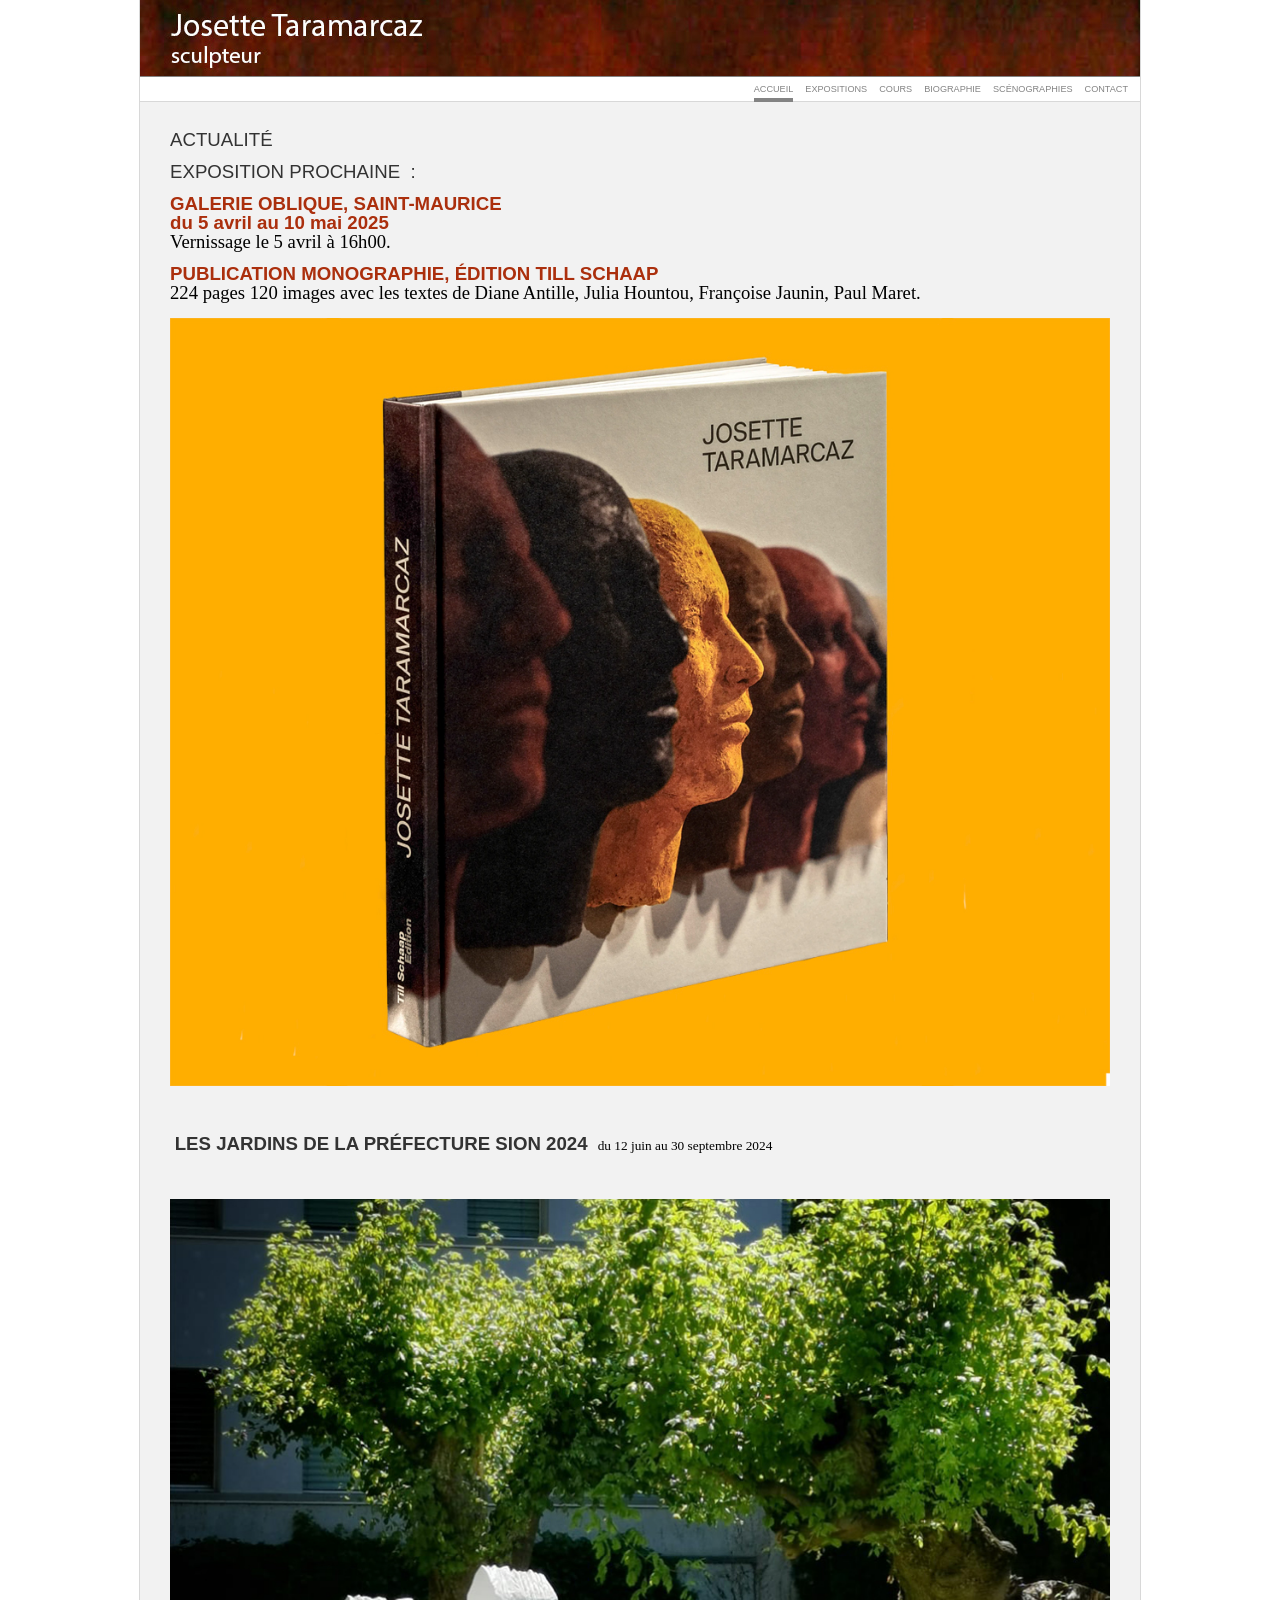
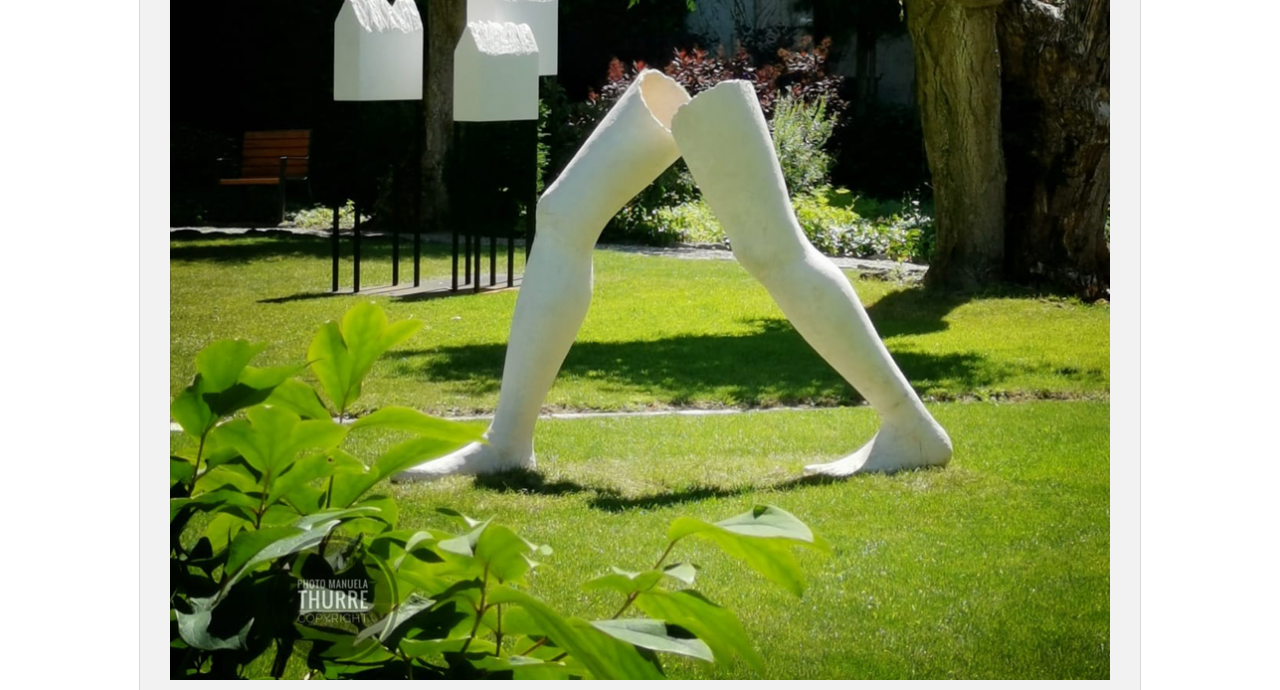
<file: index.html>
<!DOCTYPE html>
<html lang="fr"><head><meta charset="utf-8"><title>Josette Taramarcaz</title>
<meta http-equiv="refresh" content="0; url=/ceramiste/"><link rel="canonical" href="/ceramiste/">
</head><body><a href="/ceramiste/">Josette Taramarcaz – céramiste</a></body></html>
</file>
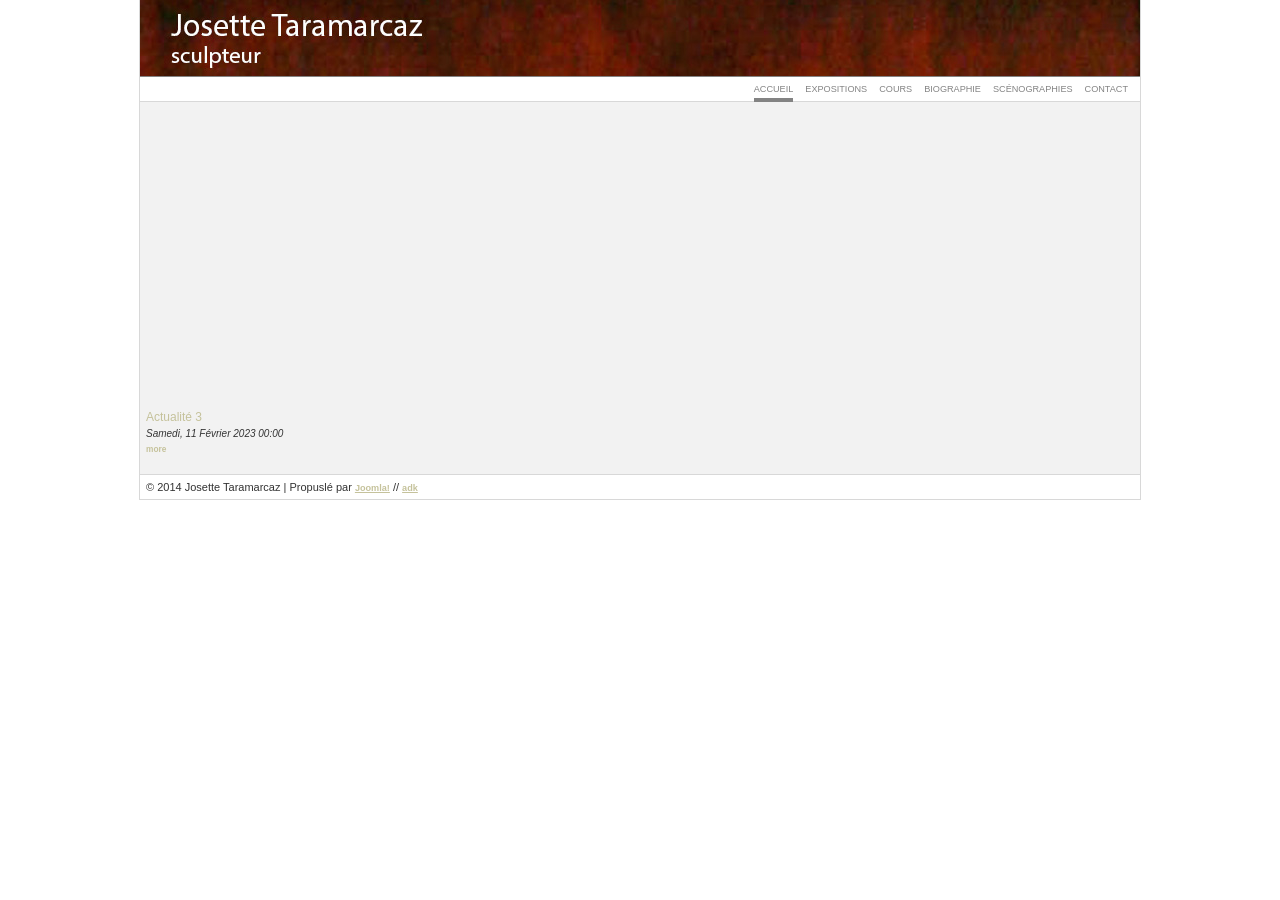
<file: ceramiste/actualite.html>
<!DOCTYPE html PUBLIC "-//W3C//DTD XHTML 1.0 Strict//EN" "http://www.w3.org/TR/xhtml1/DTD/xhtml1-strict.dtd">
<html xmlns="http://www.w3.org/1999/xhtml" xml:lang="fr-fr" lang="fr-fr">
	<head>
		  <meta http-equiv="content-type" content="text/html; charset=utf-8" />
  <meta name="robots" content="index, follow" />
  <meta name="keywords" content="joomla, Joomla" />
  <meta name="title" content="Actualité 3" />
  <meta name="author" content="Administrator" />
  <meta name="description" content="Joomla! - le portail dynamique et systeme de gestion de contenu" />
  <meta name="generator" content="Joomla! 1.5 - Open Source Content Management" />
  <title>Actualité 3</title>
  <link href="/ceramiste/favicon.ico" rel="shortcut icon" type="image/x-icon" />
  <link rel="stylesheet" href="/ceramiste/plugins/content/slimbox/slimbox.css" type="text/css" />
  <link rel="stylesheet" href="/ceramiste/modules/mod_thumbsup/mod_thumbsup.css" type="text/css" />
  <script type="text/javascript" src="/ceramiste/media/system/js/mootools.js"></script>
  <script type="text/javascript" src="/ceramiste/media/system/js/caption.js"></script>
  <script type="text/javascript" src="/ceramiste/plugins/content/slimbox/slimbox.js"></script>

		<link rel="stylesheet" href="/ceramiste/templates/mate/css/style.css" type="text/css" />
	</head>
	<body>
		<div id="frame">   
			<div id="frame_header">
				<div id="frame_header_menu">
					<ul id="mainlevel"><li><a href="/ceramiste/contact.html" class="mainlevel" >Contact</a></li><li><a href="/ceramiste/scenographies.html" class="mainlevel" >Scénographies</a></li><li><a href="/ceramiste/biographie.html" class="mainlevel" >Biographie</a></li><li><a href="/ceramiste/cours.html" class="mainlevel" >Cours</a></li><li><a href="/ceramiste/expositions.html" class="mainlevel" >Expositions</a></li><li><a href="/ceramiste/" class="mainlevel" id="active_menu">Accueil</a></li></ul>
				</div>
			</div>
			<div id="frame_body">
					
<table class="contentpaneopen">



<tr>
<td valign="top">
<h1> </h1>
<p><strong> </strong></p>
<div id="TheTexte" class="Texte">
<p align="justify"> </p>
</div>
<p> </p>

</td>
</tr>

</table>
<span class="article_separator">&nbsp;</span>

					﻿<table id="articles" border="0" width="100%">

<tr id="article_0">	<td valign="top" class="thumbsup-image">
		<a id="thumb_0" href="/ceramiste/actualite.html" class="thumbsup-thumb"> </a><div class="thumbsup-title"><a id="title_0" href="/ceramiste/actualite.html" class="thumbsup-title">Actualité 3</a></div><div class="thumbsup-date">Samedi, 11 Février 2023 00:00</div><div class="thumbsup-intro"> <a id="title_0" href="/ceramiste/actualite.html">more</a></div>	
	</td>
	
</tr>	
</table>

			</div>
			<div id="frame_footer">
				&copy; 2014 Josette Taramarcaz | Propusl&eacute; par <a href="http://www.joomla.org">Joomla!</a> // <a href="mailto:adk@gmail.com">adk</a>
			</div>
		</div>
	</body>
</html>
</file>
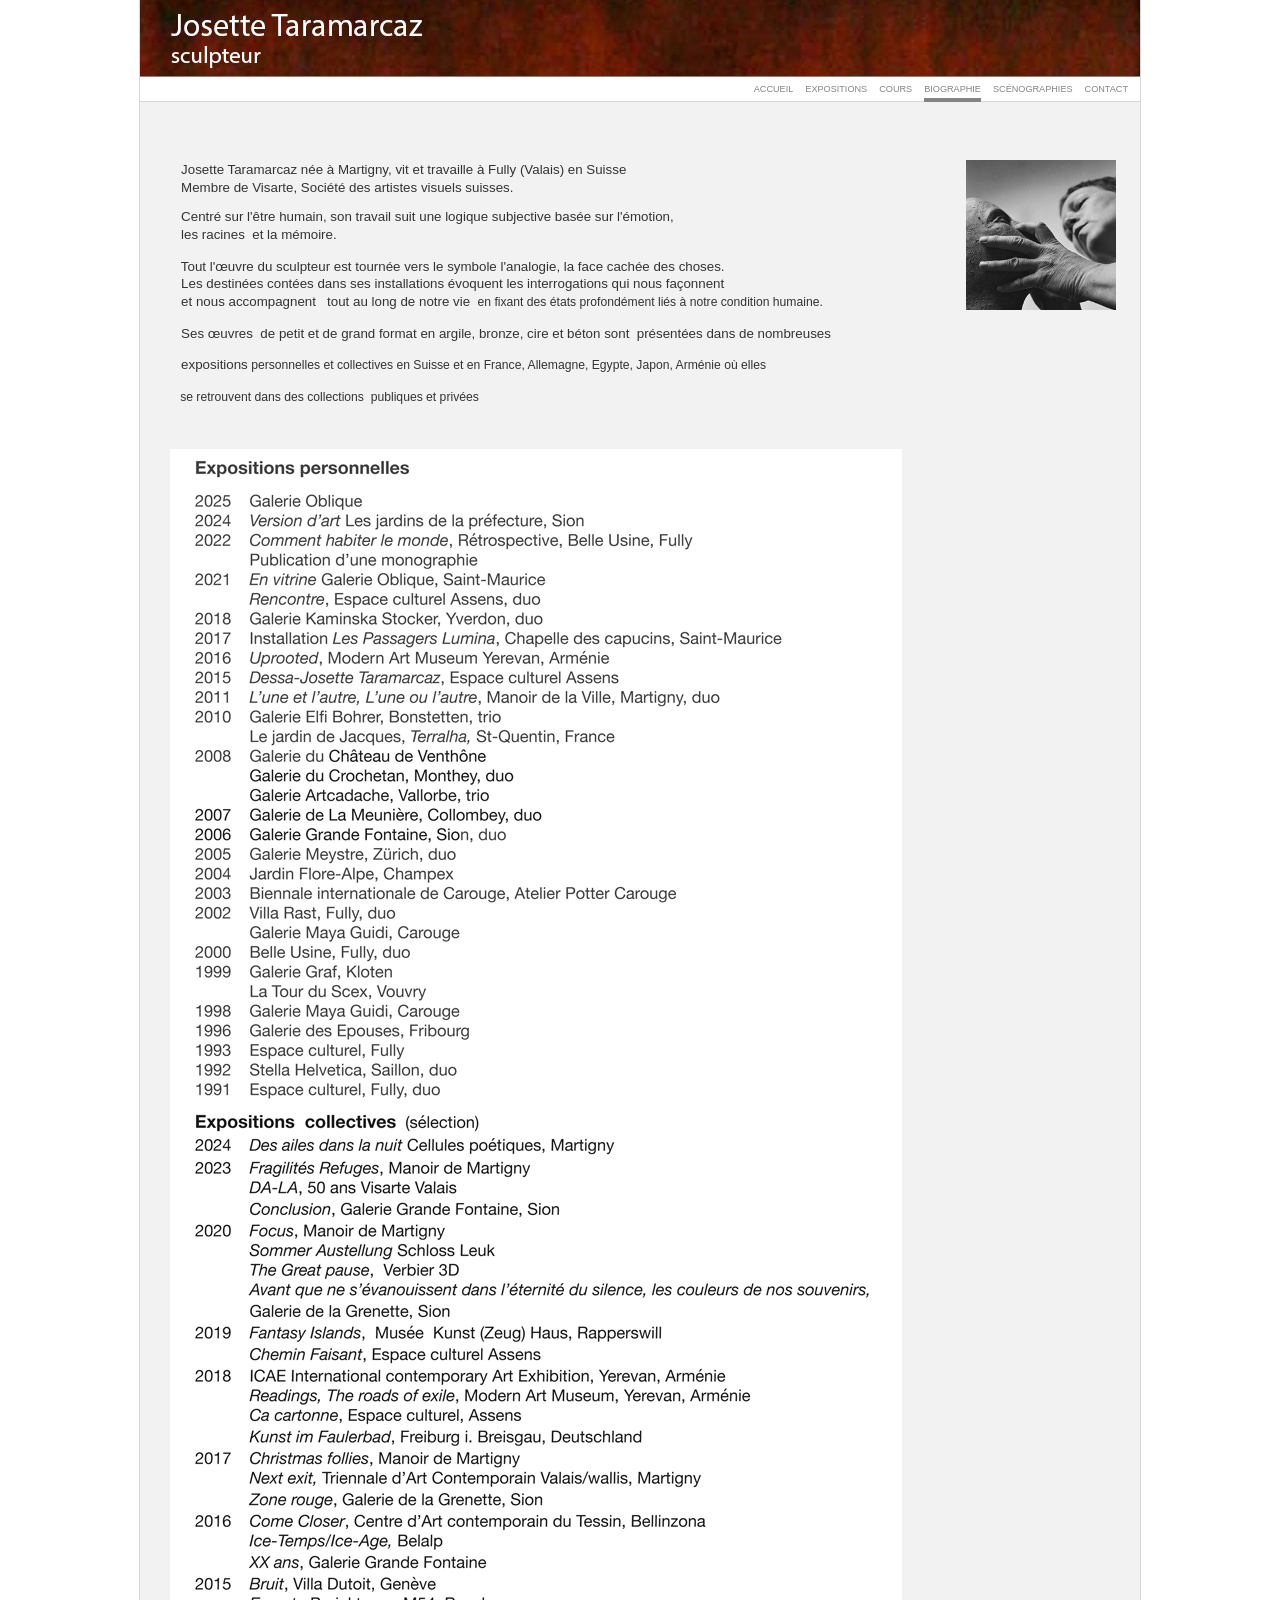
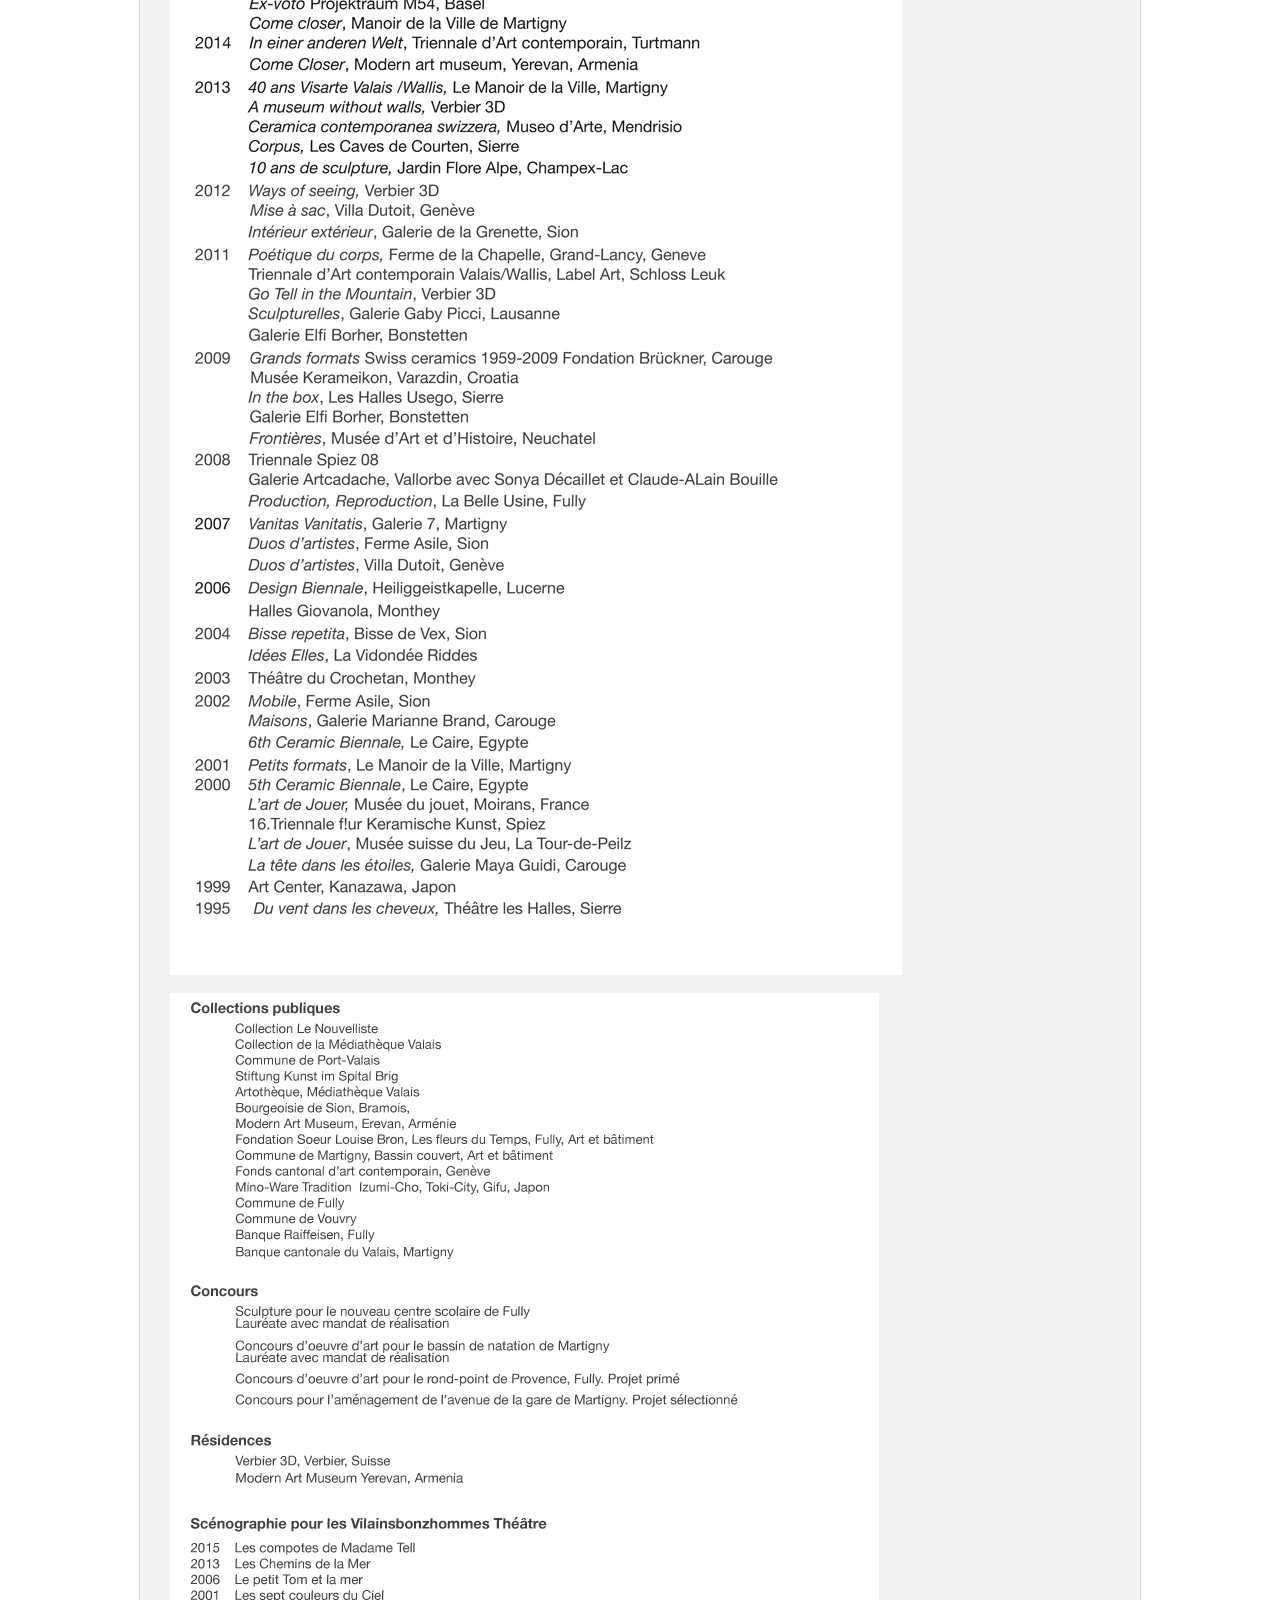
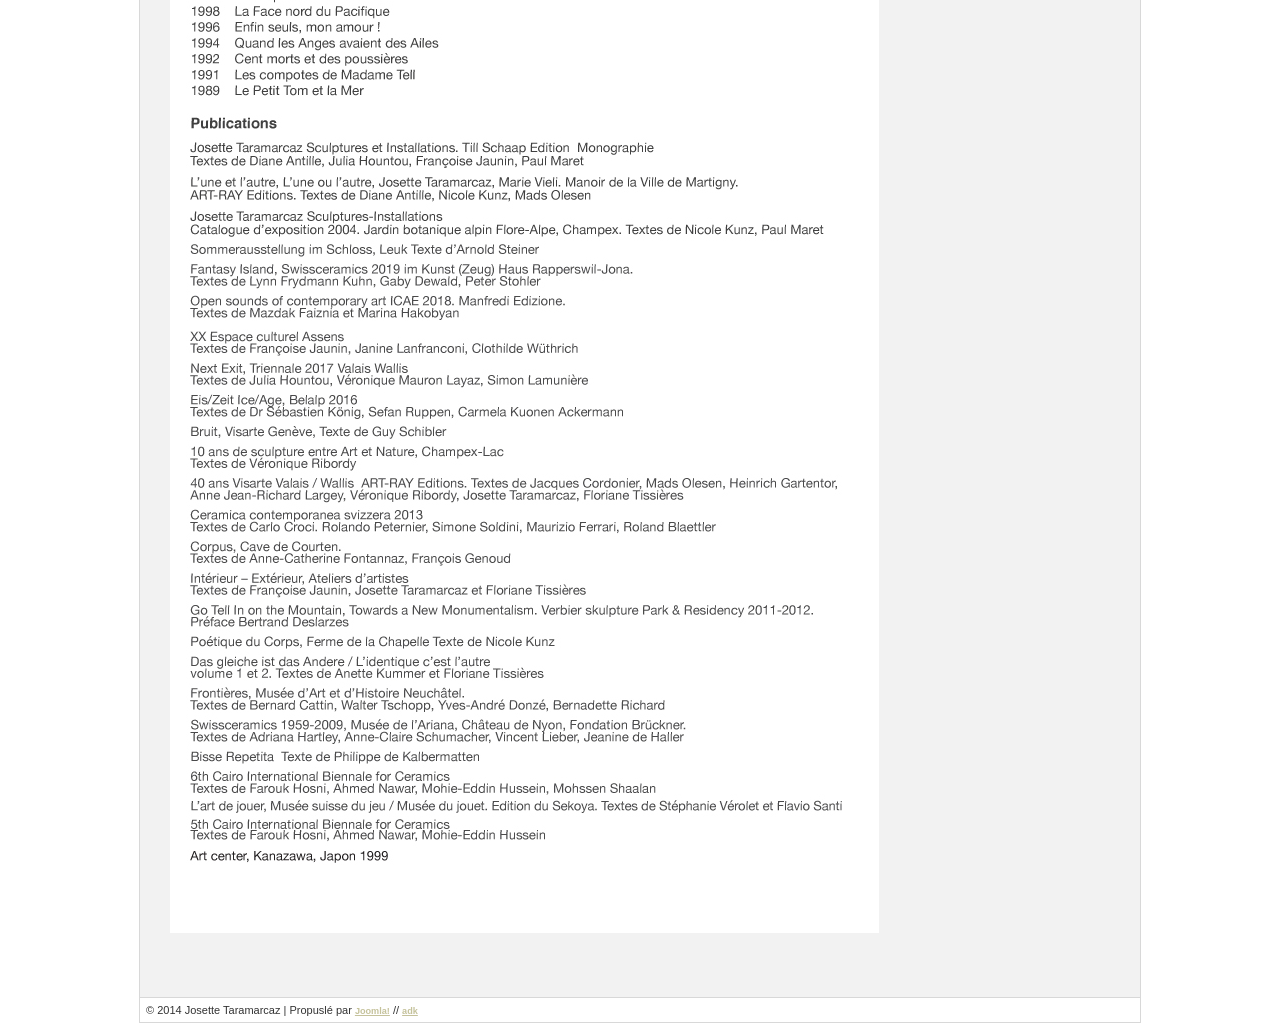
<file: ceramiste/biographie.html>
<!DOCTYPE html PUBLIC "-//W3C//DTD XHTML 1.0 Strict//EN" "http://www.w3.org/TR/xhtml1/DTD/xhtml1-strict.dtd">
<html xmlns="http://www.w3.org/1999/xhtml" xml:lang="fr-fr" lang="fr-fr">
	<head>
		  <meta http-equiv="content-type" content="text/html; charset=utf-8" />
  <meta name="robots" content="index, follow" />
  <meta name="keywords" content="joomla, Joomla" />
  <meta name="title" content="Biographie" />
  <meta name="author" content="Administrator" />
  <meta name="description" content="Joomla! - le portail dynamique et systeme de gestion de contenu" />
  <meta name="generator" content="Joomla! 1.5 - Open Source Content Management" />
  <title>Biographie</title>
  <link href="/ceramiste/favicon.ico" rel="shortcut icon" type="image/x-icon" />
  <link rel="stylesheet" href="/ceramiste/plugins/content/slimbox/slimbox.css" type="text/css" />
  <script type="text/javascript" src="/ceramiste/media/system/js/mootools.js"></script>
  <script type="text/javascript" src="/ceramiste/media/system/js/caption.js"></script>
  <script type="text/javascript" src="/ceramiste/plugins/content/slimbox/slimbox.js"></script>

		<link rel="stylesheet" href="/ceramiste/templates/mate/css/style.css" type="text/css" />
	</head>
	<body>
		<div id="frame">   
			<div id="frame_header">
				<div id="frame_header_menu">
					<ul id="mainlevel"><li><a href="/ceramiste/contact.html" class="mainlevel" >Contact</a></li><li><a href="/ceramiste/scenographies.html" class="mainlevel" >Scénographies</a></li><li><a href="/ceramiste/biographie.html" class="mainlevel" id="active_menu">Biographie</a></li><li><a href="/ceramiste/cours.html" class="mainlevel" >Cours</a></li><li><a href="/ceramiste/expositions.html" class="mainlevel" >Expositions</a></li><li><a href="/ceramiste/" class="mainlevel" >Accueil</a></li></ul>
				</div>
			</div>
			<div id="frame_body">
					
<table class="contentpaneopen">



<tr>
<td valign="top">
<p><span style="font-family: arial, helvetica, sans-serif; font-size: 10pt;"> </span></p>
<p><span style="font-family: arial, helvetica, sans-serif; font-size: 10pt;"><img src="/ceramiste/images/smilies/cv.jpg" alt="CV" align="right" border="0" height="150" width="150" /><span style="line-height: 150%;">   </span><span style="vertical-align: inherit;"><span style="vertical-align: inherit;"><span style="vertical-align: inherit;"><span style="vertical-align: inherit;"><span style="vertical-align: inherit;"><span style="vertical-align: inherit;"><span style="vertical-align: inherit;"><span style="vertical-align: inherit;"><span style="vertical-align: inherit;"><span style="vertical-align: inherit;">Josette Taramarcaz née à Martigny, vit et travaille à Fully (Valais) en Suisse </span></span></span></span></span></span></span></span></span></span></span><br /><span style="font-size: 10pt; font-family: arial, helvetica, sans-serif;"><span style="vertical-align: inherit;"><span style="vertical-align: inherit;"><span style="vertical-align: inherit;"><span style="vertical-align: inherit;"><span style="vertical-align: inherit;"><span style="vertical-align: inherit;"><span style="vertical-align: inherit;"><span style="vertical-align: inherit;"><span style="vertical-align: inherit;"><span style="vertical-align: inherit;">   Membre de Visarte, Société des artistes visuels suisses.</span></span></span></span></span></span></span></span></span></span></span></p>
<p style="font-size: 12.16px; line-height: 15.808px;"><span style="font-family: arial, helvetica, sans-serif; font-size: 10pt;"><span style="line-height: 1.3em;">   </span><span style="line-height: 1.3em;"><span style="vertical-align: inherit;"><span style="vertical-align: inherit;"><span style="vertical-align: inherit;"><span style="vertical-align: inherit;"><span style="vertical-align: inherit;"><span style="vertical-align: inherit;"><span style="vertical-align: inherit;"><span style="vertical-align: inherit;"><span style="vertical-align: inherit;"><span style="vertical-align: inherit;">Centré sur l'être humain, son travail suit une logique subjective basée sur l'émotion,  </span></span></span></span></span></span></span></span></span></span><br /></span></span><span style="font-family: arial, helvetica, sans-serif; font-size: 10pt;"><span style="line-height: 1.3em;"><span style="vertical-align: inherit;"><span style="vertical-align: inherit;"><span style="vertical-align: inherit;"><span style="vertical-align: inherit;"><span style="vertical-align: inherit;"><span style="vertical-align: inherit;"><span style="vertical-align: inherit;"><span style="vertical-align: inherit;"><span style="vertical-align: inherit;"><span style="vertical-align: inherit;">   les racines </span></span></span></span></span></span></span></span></span></span></span></span><span style="font-size: 10pt; font-family: arial, helvetica, sans-serif;"><span style="vertical-align: inherit;"><span style="vertical-align: inherit;"><span style="vertical-align: inherit;"><span style="vertical-align: inherit;"><span style="vertical-align: inherit;"><span style="vertical-align: inherit;"><span style="vertical-align: inherit;"><span style="vertical-align: inherit;"><span style="vertical-align: inherit;"><span style="vertical-align: inherit;"> et la mémoire.    </span></span></span></span></span></span></span></span></span></span></span></p>
<p style="font-size: 12.16px; line-height: 15.808px;"><span style="font-family: arial, helvetica, sans-serif; font-size: 10pt;"><span style="line-height: 1.3em;"><span style="vertical-align: inherit;"><span style="vertical-align: inherit;"><span style="vertical-align: inherit;"><span style="vertical-align: inherit;"><span style="vertical-align: inherit;"><span style="vertical-align: inherit;"><span style="vertical-align: inherit;"><span style="vertical-align: inherit;"><span style="vertical-align: inherit;"><span style="vertical-align: inherit;">   Tout </span></span></span></span></span></span></span></span></span></span></span><span style="line-height: 1.3em;"><span style="vertical-align: inherit;"><span style="vertical-align: inherit;"><span style="vertical-align: inherit;"><span style="vertical-align: inherit;"><span style="vertical-align: inherit;"><span style="vertical-align: inherit;"><span style="vertical-align: inherit;"><span style="vertical-align: inherit;"><span style="vertical-align: inherit;"><span style="vertical-align: inherit;">l'œuvre du sculpteur est tournée vers le symbole l'analogie, la face cachée des choses.   </span></span></span></span></span></span></span></span></span></span><br /></span><span style="line-height: 1.3em;"><span style="vertical-align: inherit;"><span style="vertical-align: inherit;"><span style="vertical-align: inherit;"><span style="vertical-align: inherit;"><span style="vertical-align: inherit;"><span style="vertical-align: inherit;"><span style="vertical-align: inherit;"><span style="vertical-align: inherit;"><span style="vertical-align: inherit;"><span style="vertical-align: inherit;">   Les destinées contées dans ses installations évoquent les interrogations qui nous façonnent </span></span></span></span></span></span></span></span></span></span><br /></span></span><span style="font-family: arial, helvetica, sans-serif; font-size: 10pt;"><span style="vertical-align: inherit;"><span style="vertical-align: inherit;"><span style="vertical-align: inherit;"><span style="vertical-align: inherit;"><span style="vertical-align: inherit;"><span style="vertical-align: inherit;"><span style="vertical-align: inherit;"><span style="vertical-align: inherit;"><span style="vertical-align: inherit;"><span style="vertical-align: inherit;">    et nous accompagnent   </span></span></span></span></span></span></span></span></span></span></span><span style="line-height: 1.3em; font-family: arial, helvetica, sans-serif; font-size: 10pt;"><span style="vertical-align: inherit;"><span style="vertical-align: inherit;"><span style="vertical-align: inherit;"><span style="vertical-align: inherit;"><span style="vertical-align: inherit;"><span style="vertical-align: inherit;"><span style="vertical-align: inherit;"><span style="vertical-align: inherit;"><span style="vertical-align: inherit;"><span style="vertical-align: inherit;">tout au long de notre vie  </span></span></span></span></span></span></span></span></span></span></span><span style="line-height: 1.3em;"><span style="vertical-align: inherit;"><span style="vertical-align: inherit;"><span style="vertical-align: inherit;"><span style="vertical-align: inherit;"><span style="vertical-align: inherit;"><span style="vertical-align: inherit;"><span style="vertical-align: inherit;"><span style="vertical-align: inherit;"><span style="vertical-align: inherit;"><span style="vertical-align: inherit;">en fixant des états profondément liés à notre condition humaine.</span></span></span></span></span></span></span></span></span></span></span><span style="line-height: 1.3em;"> </span></p>
<p style="font-size: 12.16px; line-height: 15.808px;"><span style="font-family: arial, helvetica, sans-serif; line-height: 1.3em; font-size: 10pt;"><span style="line-height: 15.808px;"><span style="vertical-align: inherit;"><span style="vertical-align: inherit;"><span style="vertical-align: inherit;"><span style="vertical-align: inherit;"><span style="vertical-align: inherit;"><span style="vertical-align: inherit;"><span style="vertical-align: inherit;"><span style="vertical-align: inherit;"><span style="vertical-align: inherit;"><span style="vertical-align: inherit;">   Ses œuvres  </span></span></span></span></span></span></span></span></span></span><span style="line-height: 15.808px;"><span style="vertical-align: inherit;"><span style="vertical-align: inherit;"><span style="vertical-align: inherit;"><span style="vertical-align: inherit;"><span style="vertical-align: inherit;"><span style="vertical-align: inherit;"><span style="vertical-align: inherit;"><span style="vertical-align: inherit;"><span style="vertical-align: inherit;"><span style="vertical-align: inherit;">de petit et de grand format en argile, bronze, cire et béton sont </span></span></span></span></span></span></span></span></span></span></span><span style="vertical-align: inherit;"><span style="vertical-align: inherit;"><span style="vertical-align: inherit;"><span style="vertical-align: inherit;"><span style="vertical-align: inherit;"><span style="vertical-align: inherit;"><span style="vertical-align: inherit;"><span style="vertical-align: inherit;"><span style="vertical-align: inherit;"><span style="vertical-align: inherit;"> présentées dans de nombreuses</span></span></span></span></span></span></span></span></span></span></span></span></p>
<p style="font-size: 12.16px; line-height: 15.808px;"><span style="font-family: arial, helvetica, sans-serif; line-height: 1.3em; font-size: 10pt;"><span style="line-height: 15.808px;"><span style="vertical-align: inherit;"><span style="vertical-align: inherit;"><span style="vertical-align: inherit;"><span style="vertical-align: inherit;"><span style="vertical-align: inherit;"><span style="vertical-align: inherit;"><span style="vertical-align: inherit;"><span style="vertical-align: inherit;"><span style="vertical-align: inherit;"><span style="vertical-align: inherit;">   expositions</span></span></span></span></span></span></span></span></span></span></span></span><span style="line-height: 15.808px;"><span style="vertical-align: inherit;"><span style="vertical-align: inherit;"><span style="vertical-align: inherit;"><span style="vertical-align: inherit;"><span style="vertical-align: inherit;"><span style="vertical-align: inherit;"><span style="vertical-align: inherit;"><span style="vertical-align: inherit;"><span style="vertical-align: inherit;"><span style="vertical-align: inherit;"> personnelles et collectives en Suisse et en France, Allemagne, Egypte, Japon, Arménie où elles  </span></span></span></span></span></span></span></span></span></span><br />   <br /></span><span style="line-height: 15.808px;"><span style="vertical-align: inherit;"><span style="vertical-align: inherit;"><span style="vertical-align: inherit;"><span style="vertical-align: inherit;"><span style="vertical-align: inherit;"><span style="vertical-align: inherit;"><span style="vertical-align: inherit;"><span style="vertical-align: inherit;"><span style="vertical-align: inherit;"><span style="vertical-align: inherit;">   se retrouvent dans des collections  </span></span></span></span></span></span></span></span></span></span></span><span style="line-height: 15.808px;"><span style="vertical-align: inherit;"><span style="vertical-align: inherit;"><span style="vertical-align: inherit;"><span style="vertical-align: inherit;"><span style="vertical-align: inherit;"><span style="vertical-align: inherit;"><span style="vertical-align: inherit;"><span style="vertical-align: inherit;"><span style="vertical-align: inherit;"><span style="vertical-align: inherit;">publiques et privées</span></span></span></span></span></span></span></span></span></span></span><span style="line-height: 15.808px;"></span><span style="line-height: 15.808px;"><span style="vertical-align: inherit;"><span style="vertical-align: inherit;"><span style="vertical-align: inherit;"><span style="vertical-align: inherit;"><span style="vertical-align: inherit;"><span style="vertical-align: inherit;"><span style="vertical-align: inherit;"><span style="vertical-align: inherit;"><span style="vertical-align: inherit;"><span style="vertical-align: inherit;"><br /></span></span></span></span></span></span></span></span></span></span></span></p>
<p style="font-size: 12.16px; line-height: 15.808px;"><span style="line-height: 15.808px;"><span style="vertical-align: inherit;"><span style="vertical-align: inherit;"><span style="vertical-align: inherit;"><span style="vertical-align: inherit;"><span style="vertical-align: inherit;"><span style="vertical-align: inherit;"><span style="vertical-align: inherit;"><span style="vertical-align: inherit;"><span style="vertical-align: inherit;"><span style="vertical-align: inherit;"> </span></span></span></span></span></span></span></span></span></span></span></p>
<p style="font-size: 12.16px; line-height: 15.808px;"><span style="line-height: 15.808px;"><span style="vertical-align: inherit;"><span style="vertical-align: inherit;"><span style="vertical-align: inherit;"><span style="vertical-align: inherit;"><span style="vertical-align: inherit;"><span style="vertical-align: inherit;"><span style="vertical-align: inherit;"><span style="vertical-align: inherit;"><span style="vertical-align: inherit;"><span style="vertical-align: inherit;"><img src="/ceramiste/images/assets/galleries/assens/CV__Josette_Taramarcaz_2025_le_debut_pour_site_-1.jpg" width="732" height="2126" alt="CV  Josette Taramarcaz 2025 le debut pour site -1" /></span></span></span></span></span></span></span></span></span></span></span></p>
<p><img src="/ceramiste/images/assets/galleries/assens/le_bon_CV__2Josette_Taramarcaz_2025_pour_site_.jpg" width="709" height="1540" alt="le bon CV  2Josette Taramarcaz 2025 pour site " /></p>
<p> </p>

</td>
</tr>

</table>
<span class="article_separator">&nbsp;</span>

					
			</div>
			<div id="frame_footer">
				&copy; 2014 Josette Taramarcaz | Propusl&eacute; par <a href="http://www.joomla.org">Joomla!</a> // <a href="mailto:adk@gmail.com">adk</a>
			</div>
		</div>
	</body>
</html>
</file>
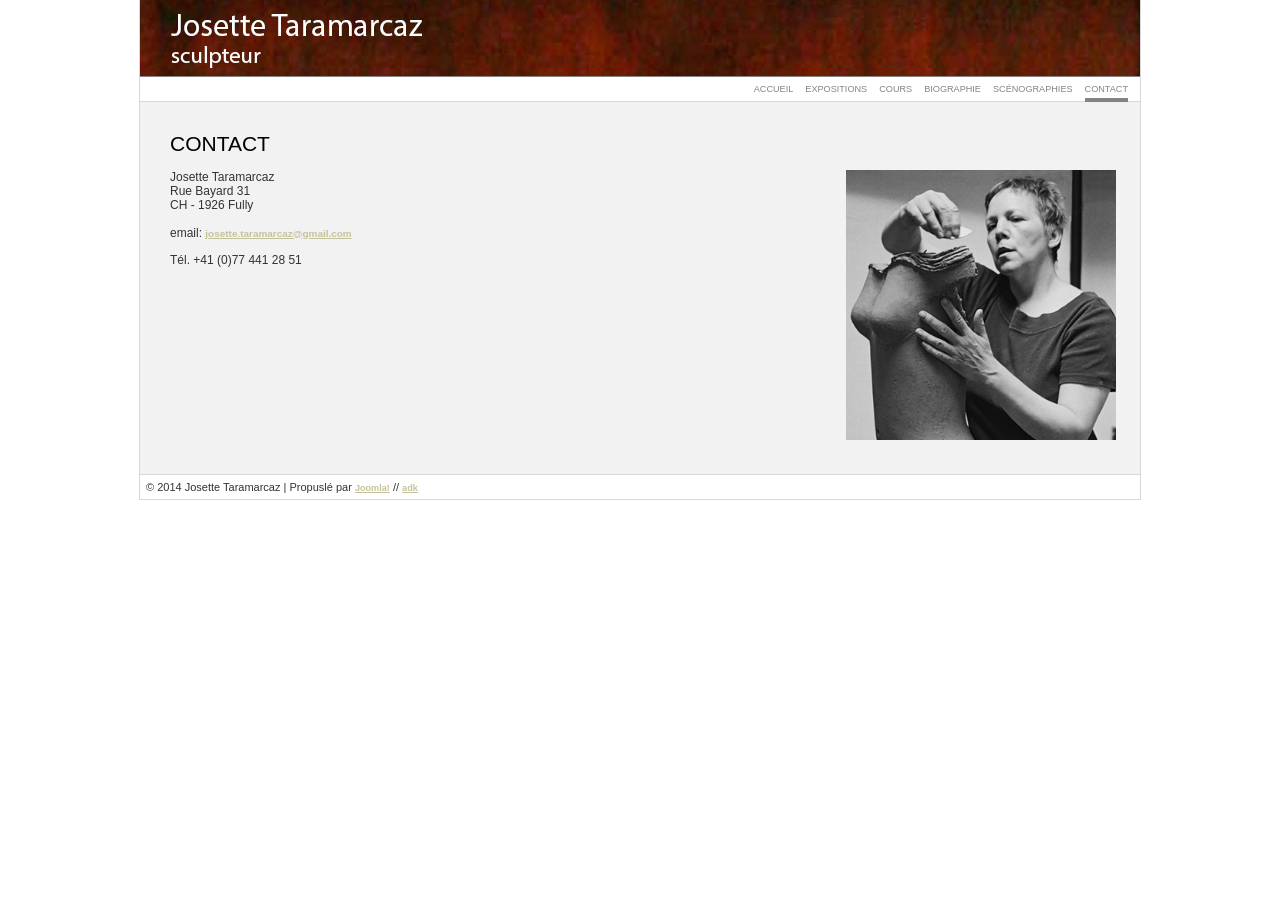
<file: ceramiste/contact.html>
<!DOCTYPE html PUBLIC "-//W3C//DTD XHTML 1.0 Strict//EN" "http://www.w3.org/TR/xhtml1/DTD/xhtml1-strict.dtd">
<html xmlns="http://www.w3.org/1999/xhtml" xml:lang="fr-fr" lang="fr-fr">
	<head>
		  <meta http-equiv="content-type" content="text/html; charset=utf-8" />
  <meta name="robots" content="index, follow" />
  <meta name="keywords" content="joomla, Joomla" />
  <meta name="title" content="Contact" />
  <meta name="author" content="Administrator" />
  <meta name="description" content="Joomla! - le portail dynamique et systeme de gestion de contenu" />
  <meta name="generator" content="Joomla! 1.5 - Open Source Content Management" />
  <title>Contact</title>
  <link href="/ceramiste/favicon.ico" rel="shortcut icon" type="image/x-icon" />
  <link rel="stylesheet" href="/ceramiste/plugins/content/slimbox/slimbox.css" type="text/css" />
  <script type="text/javascript" src="/ceramiste/media/system/js/mootools.js"></script>
  <script type="text/javascript" src="/ceramiste/media/system/js/caption.js"></script>
  <script type="text/javascript" src="/ceramiste/plugins/content/slimbox/slimbox.js"></script>

		<link rel="stylesheet" href="/ceramiste/templates/mate/css/style.css" type="text/css" />
	</head>
	<body>
		<div id="frame">   
			<div id="frame_header">
				<div id="frame_header_menu">
					<ul id="mainlevel"><li><a href="/ceramiste/contact.html" class="mainlevel" id="active_menu">Contact</a></li><li><a href="/ceramiste/scenographies.html" class="mainlevel" >Scénographies</a></li><li><a href="/ceramiste/biographie.html" class="mainlevel" >Biographie</a></li><li><a href="/ceramiste/cours.html" class="mainlevel" >Cours</a></li><li><a href="/ceramiste/expositions.html" class="mainlevel" >Expositions</a></li><li><a href="/ceramiste/" class="mainlevel" >Accueil</a></li></ul>
				</div>
			</div>
			<div id="frame_body">
					
<table class="contentpaneopen">



<tr>
<td valign="top">
<p><em><a name="html"></a><em><style type="text/css">#frame #frame_header #frame_header_content {background: #101010 no-repeat url('/ceramiste/../images/specific/header-accueil.jpg') 0px 0px;</style></em></em></p>
<h1>Contact</h1>
<p><img src="/ceramiste/images/smilies/atelier-2004-site.jpg" alt="Atelier 2004" align="right" border="0" height="270" width="270" /></p>
<p>Josette Taramarcaz<br />Rue Bayard 31<br />CH - 1926 Fully</p>
<p>email: <a href="mailto:
 <script language='JavaScript' type='text/javascript'>
 <!--
 var prefix = '&#109;a' + 'i&#108;' + '&#116;o';
 var path = 'hr' + 'ef' + '=';
 var addy66533 = 'j&#111;s&#101;tt&#101;.t&#97;r&#97;m&#97;rc&#97;z' + '&#64;';
 addy66533 = addy66533 + 'gm&#97;&#105;l' + '&#46;' + 'c&#111;m';
 document.write( '<a ' + path + '\'' + prefix + ':' + addy66533 + '\'>' );
 document.write( addy66533 );
 document.write( '<\/a>' );
 //-->\n </script> <script language='JavaScript' type='text/javascript'>
 <!--
 document.write( '<span style=\'display: none;\'>' );
 //-->
 </script>CLOAKING
 <script language='JavaScript' type='text/javascript'>
 <!--
 document.write( '</' );
 document.write( 'span>' );
 //-->
 </script>"></a><a>
 <script language='JavaScript' type='text/javascript'>
 <!--
 var prefix = '&#109;a' + 'i&#108;' + '&#116;o';
 var path = 'hr' + 'ef' + '=';
 var addy77313 = 'j&#111;s&#101;tt&#101;.t&#97;r&#97;m&#97;rc&#97;z' + '&#64;';
 addy77313 = addy77313 + 'gm&#97;&#105;l' + '&#46;' + 'c&#111;m';
 document.write( '<a ' + path + '\'' + prefix + ':' + addy77313 + '\'>' );
 document.write( addy77313 );
 document.write( '<\/a>' );
 //-->\n </script> <script language='JavaScript' type='text/javascript'>
 <!--
 document.write( '<span style=\'display: none;\'>' );
 //-->
 </script>CLOAKING
 <script language='JavaScript' type='text/javascript'>
 <!--
 document.write( '</' );
 document.write( 'span>' );
 //-->
 </script></a><a href="mailto:
 <script language='JavaScript' type='text/javascript'>
 <!--
 var prefix = '&#109;a' + 'i&#108;' + '&#116;o';
 var path = 'hr' + 'ef' + '=';
 var addy93794 = 'j&#111;s&#101;tt&#101;.t&#97;r&#97;m&#97;rc&#97;z' + '&#64;';
 addy93794 = addy93794 + 'gm&#97;&#105;l' + '&#46;' + 'c&#111;m';
 document.write( '<a ' + path + '\'' + prefix + ':' + addy93794 + '\'>' );
 document.write( addy93794 );
 document.write( '<\/a>' );
 //-->\n </script> <script language='JavaScript' type='text/javascript'>
 <!--
 document.write( '<span style=\'display: none;\'>' );
 //-->
 </script>CLOAKING
 <script language='JavaScript' type='text/javascript'>
 <!--
 document.write( '</' );
 document.write( 'span>' );
 //-->
 </script>"></a></p>
<p>Tél. +41 (0)77 441 28 51</p>

</td>
</tr>

</table>
<span class="article_separator">&nbsp;</span>

					
			</div>
			<div id="frame_footer">
				&copy; 2014 Josette Taramarcaz | Propusl&eacute; par <a href="http://www.joomla.org">Joomla!</a> // <a href="mailto:adk@gmail.com">adk</a>
			</div>
		</div>
	</body>
</html>
</file>
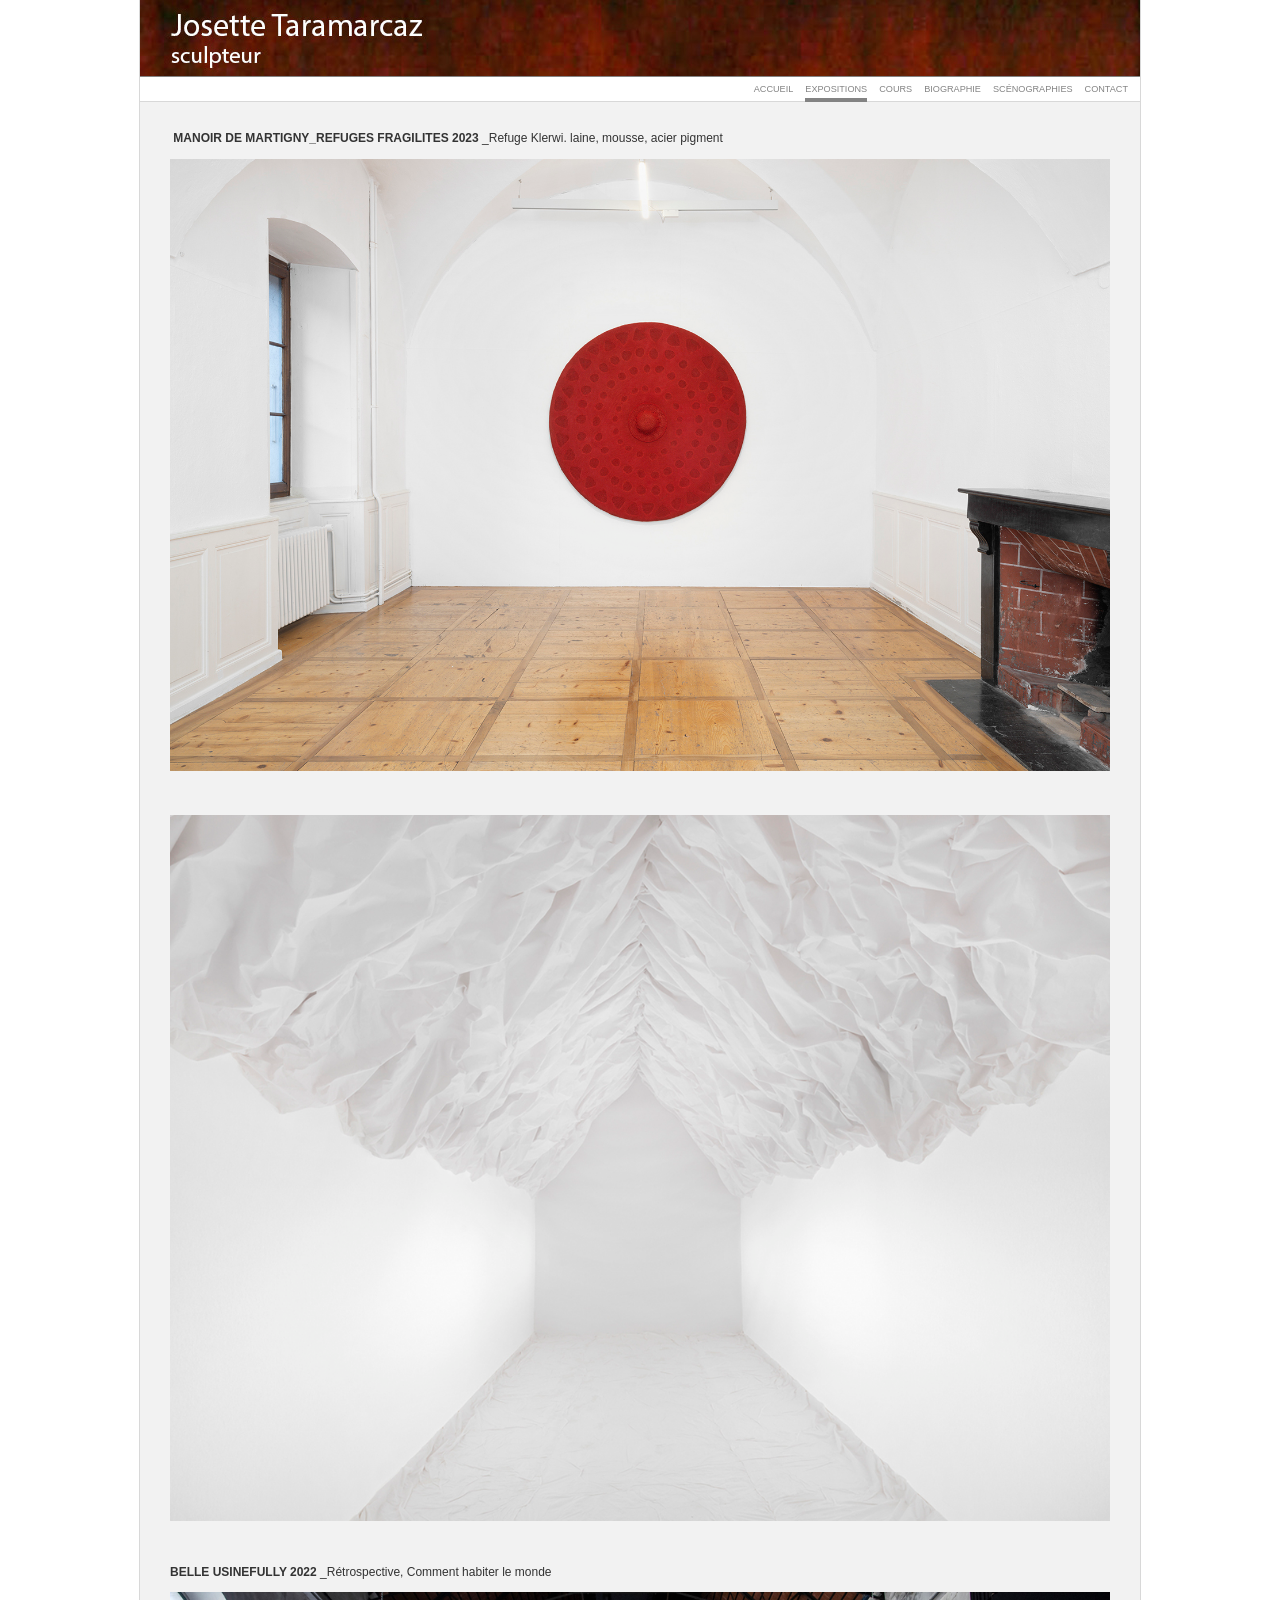
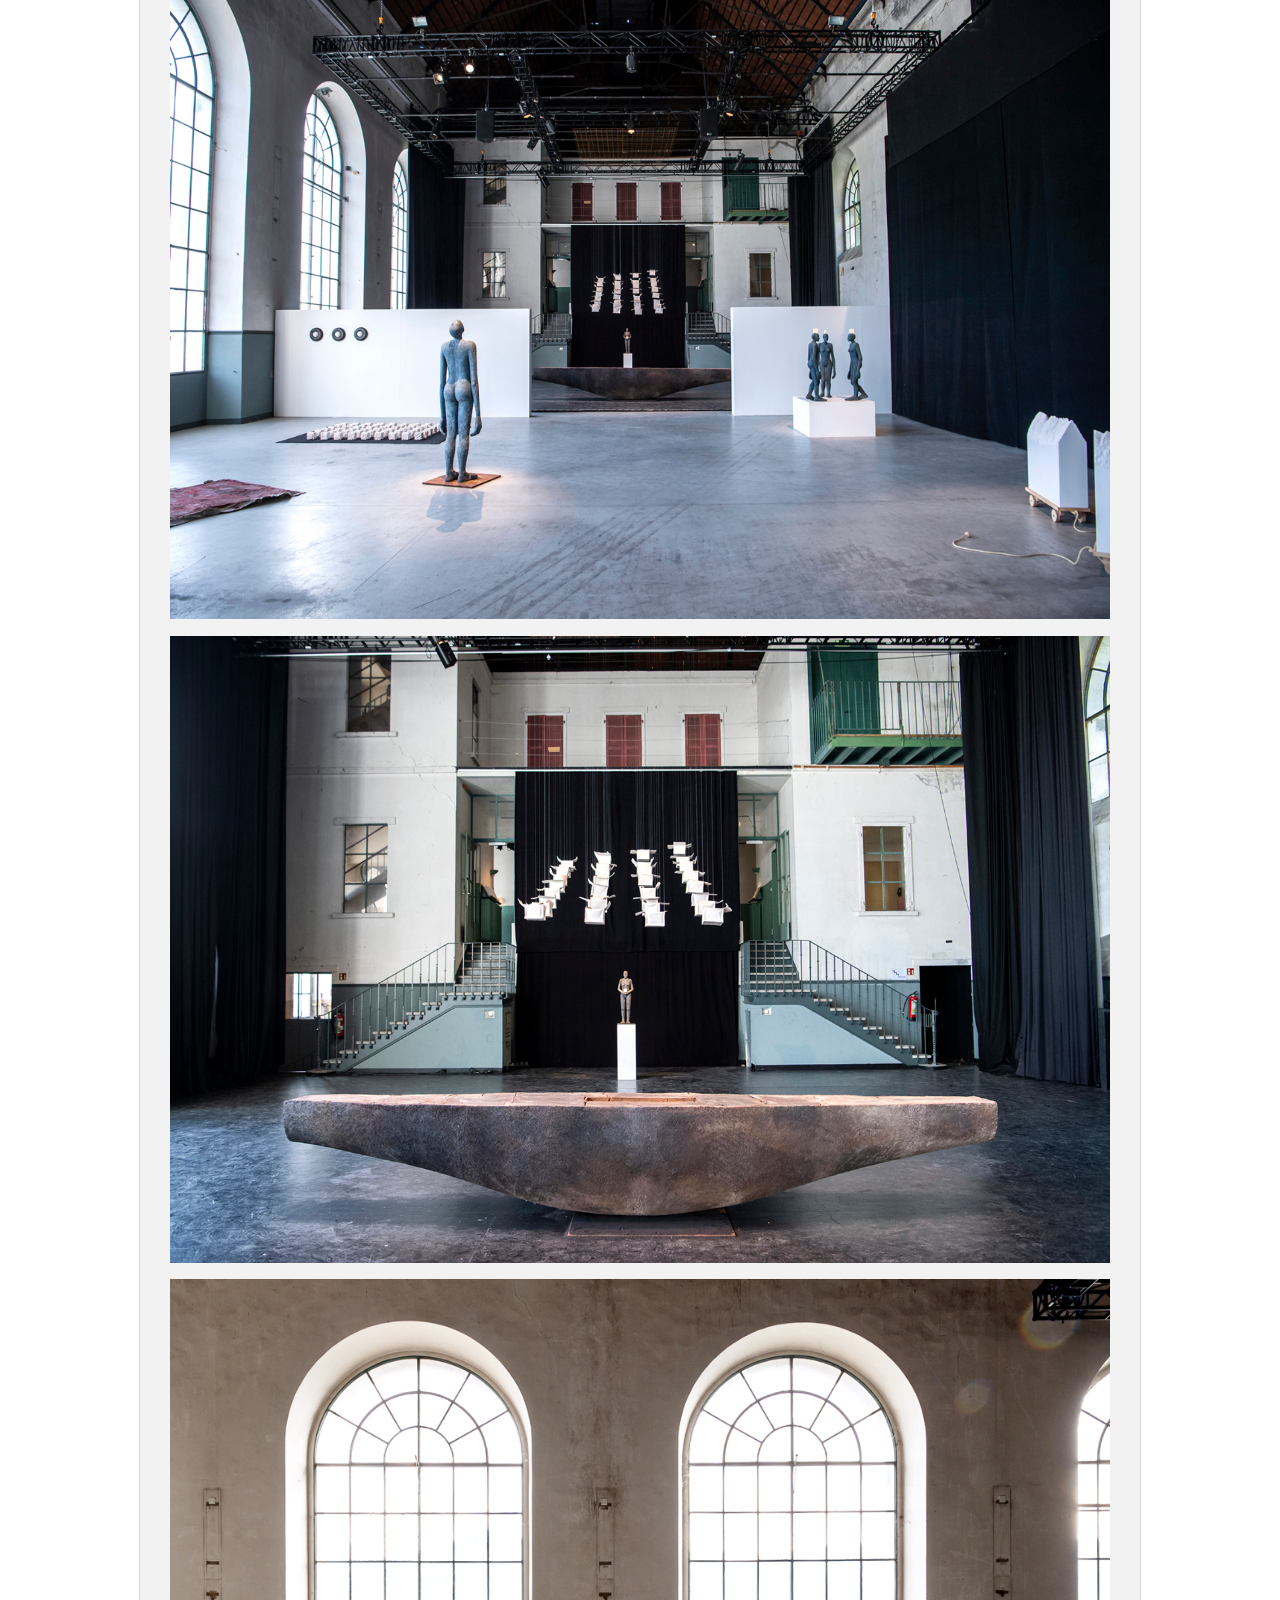
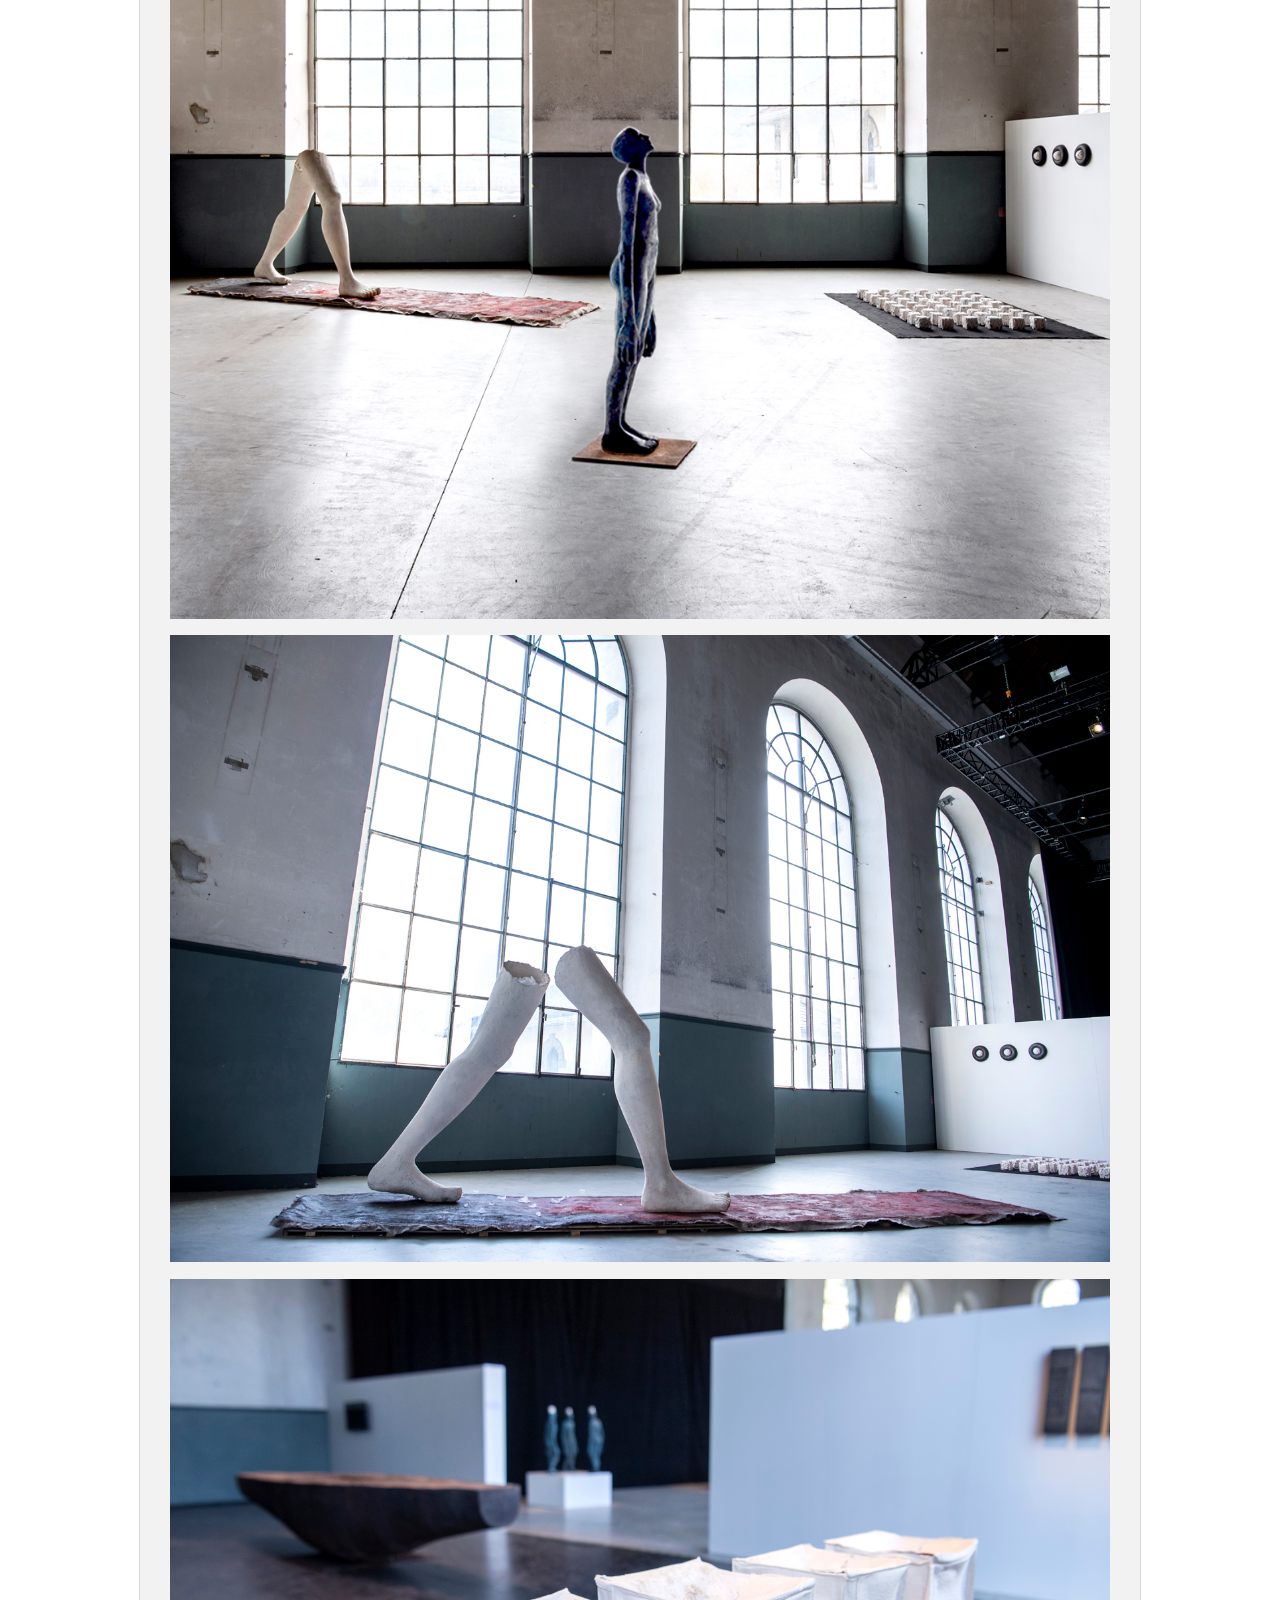
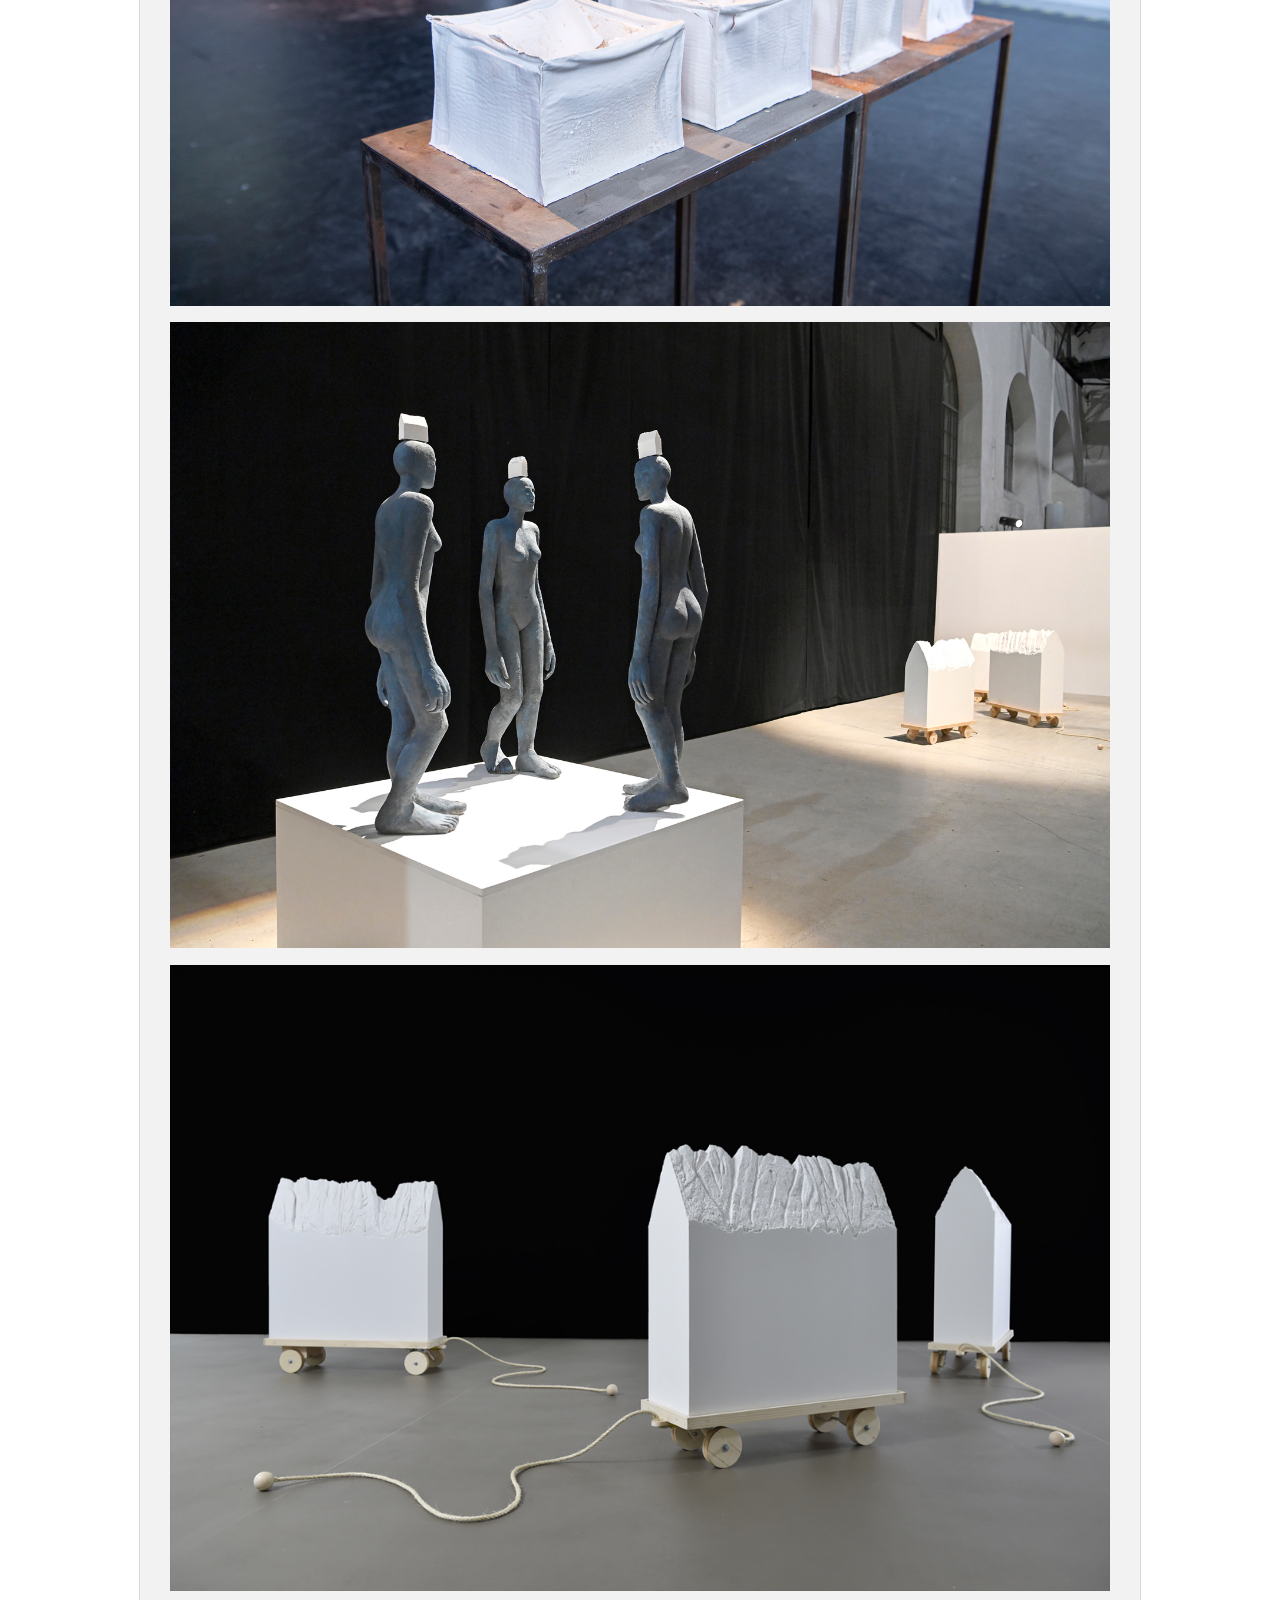
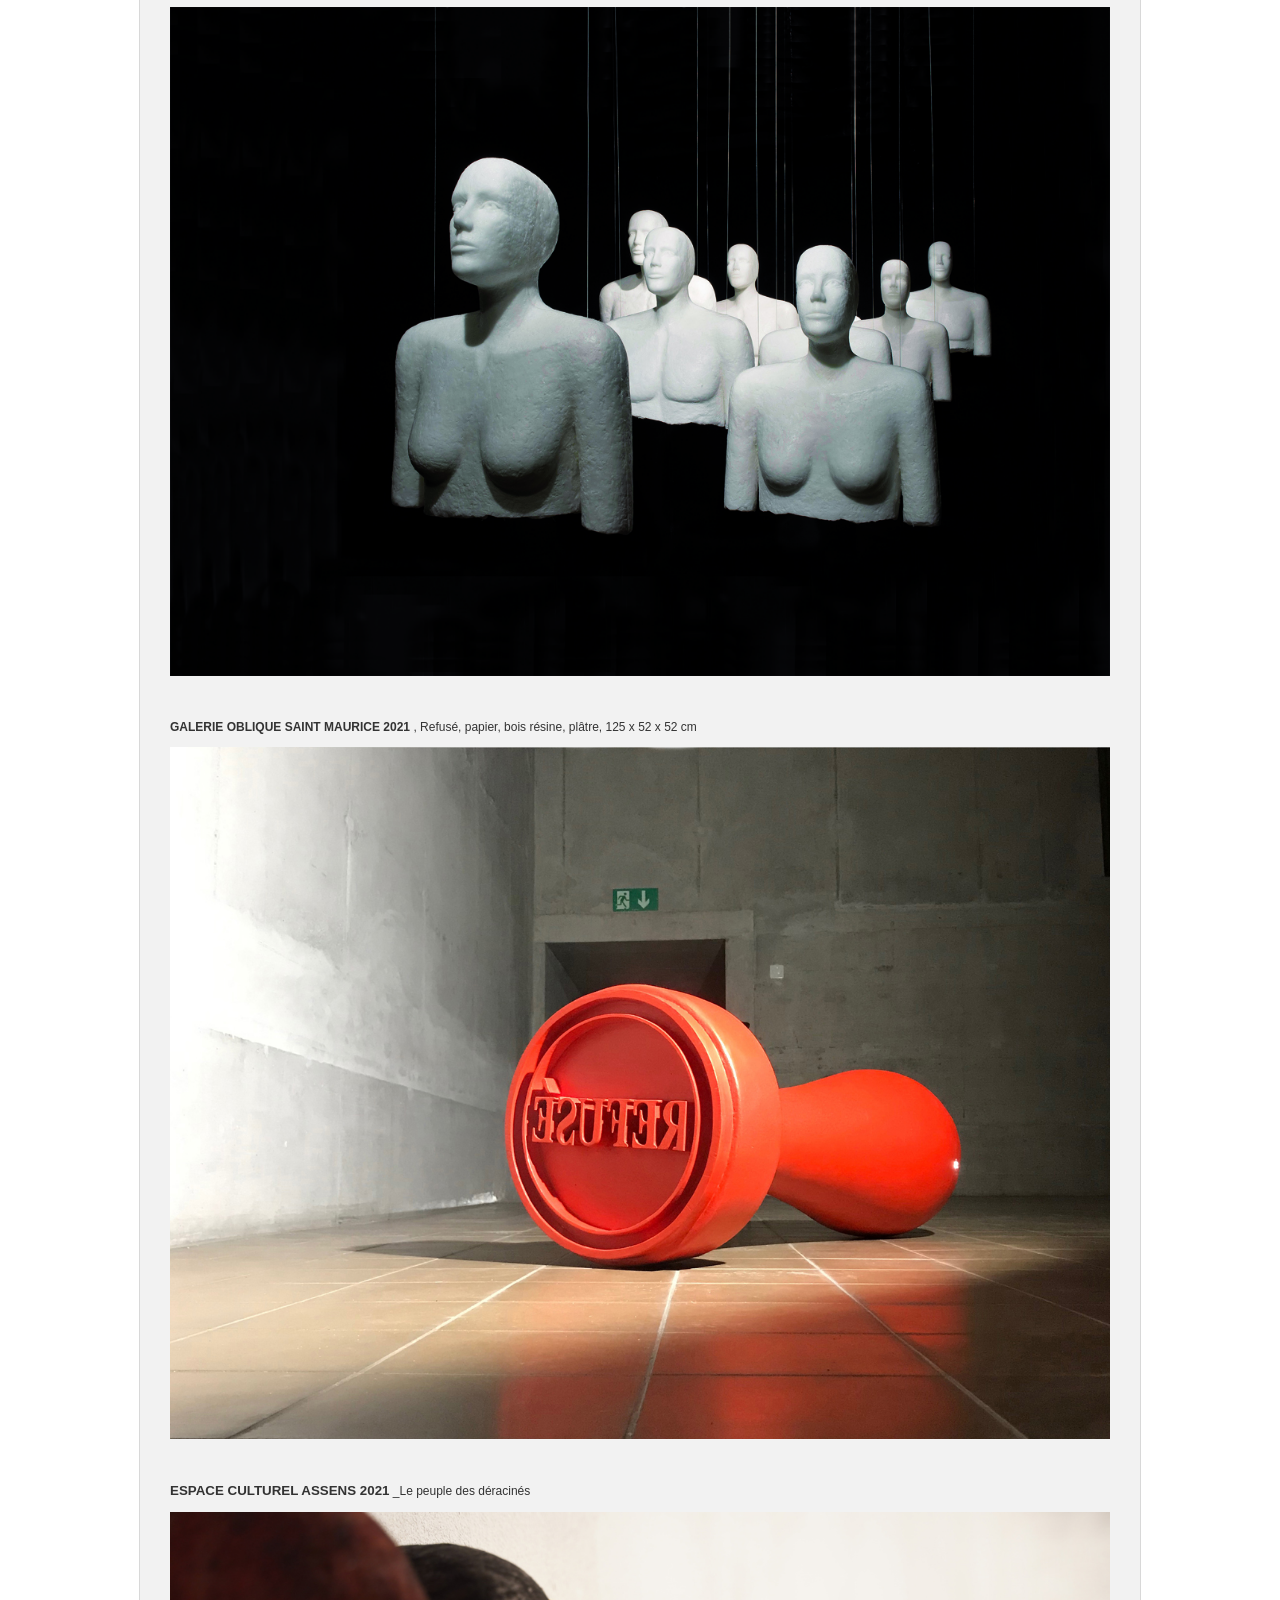
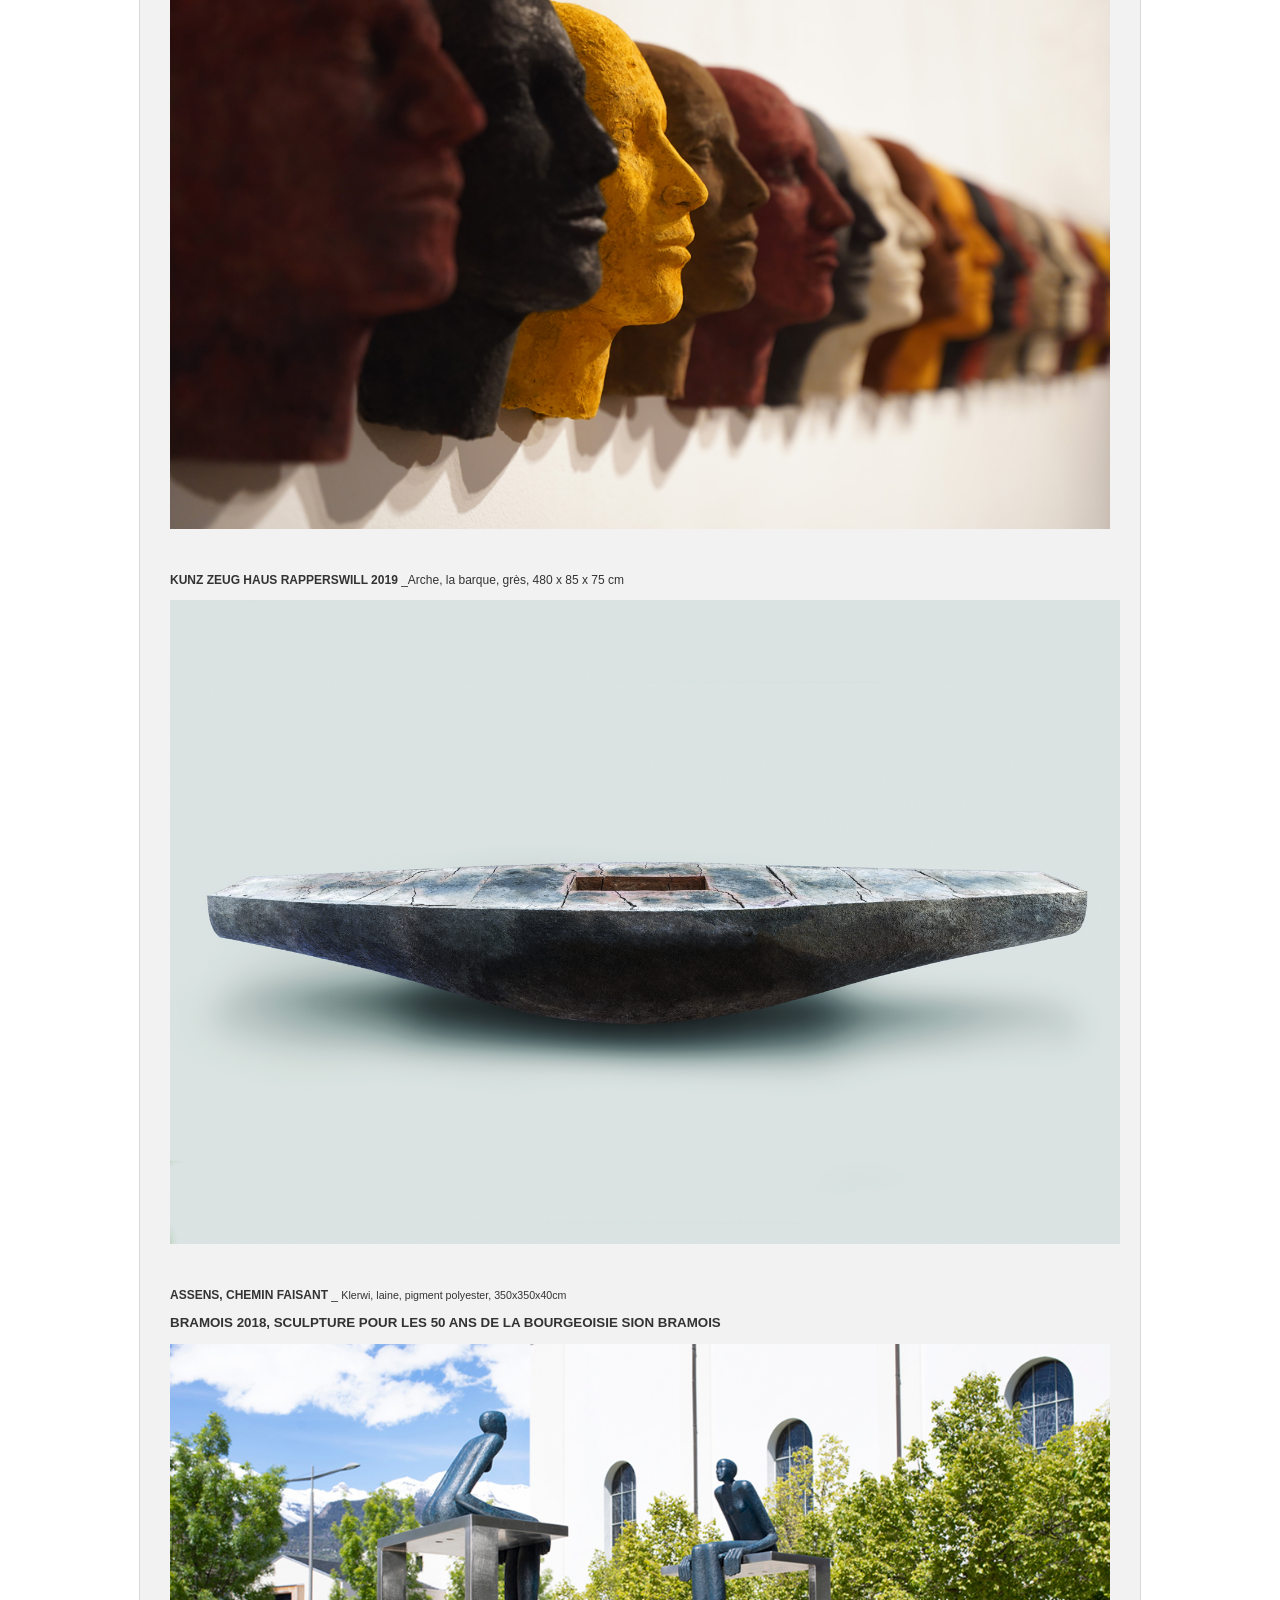
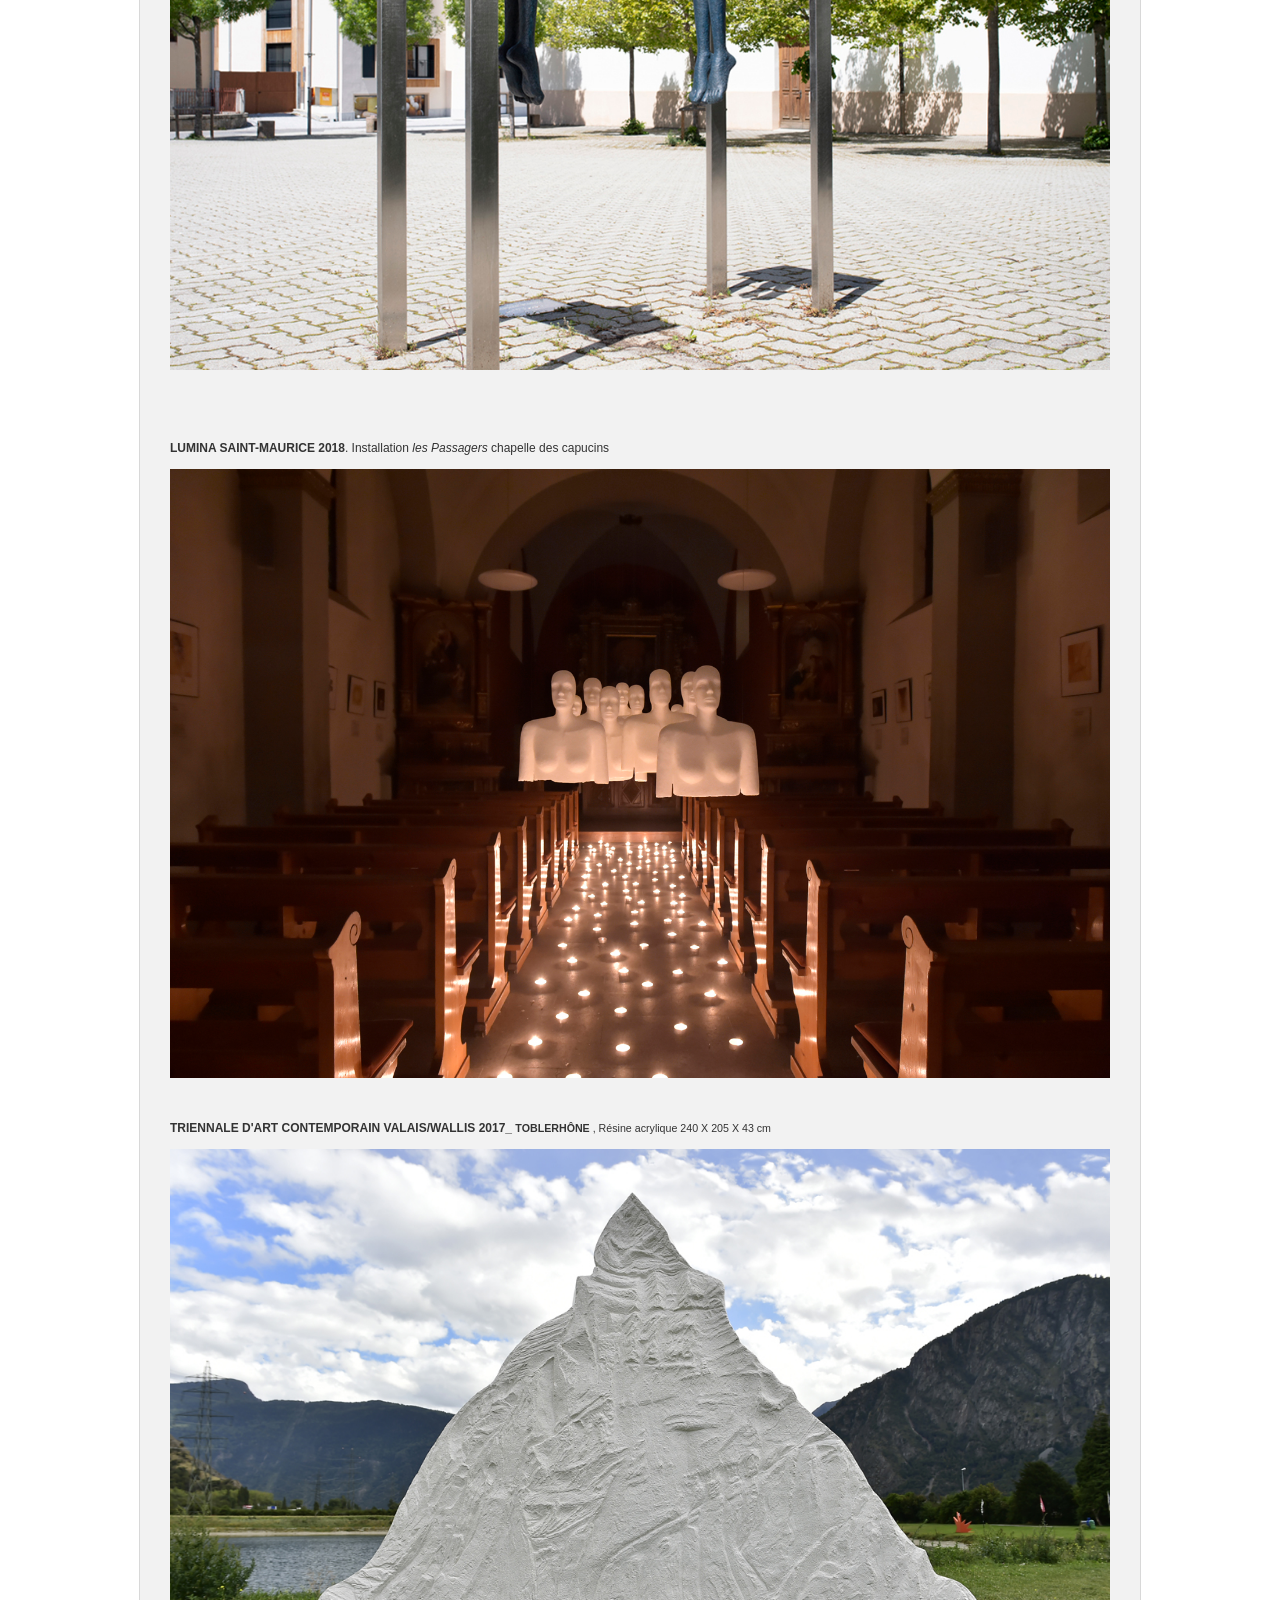
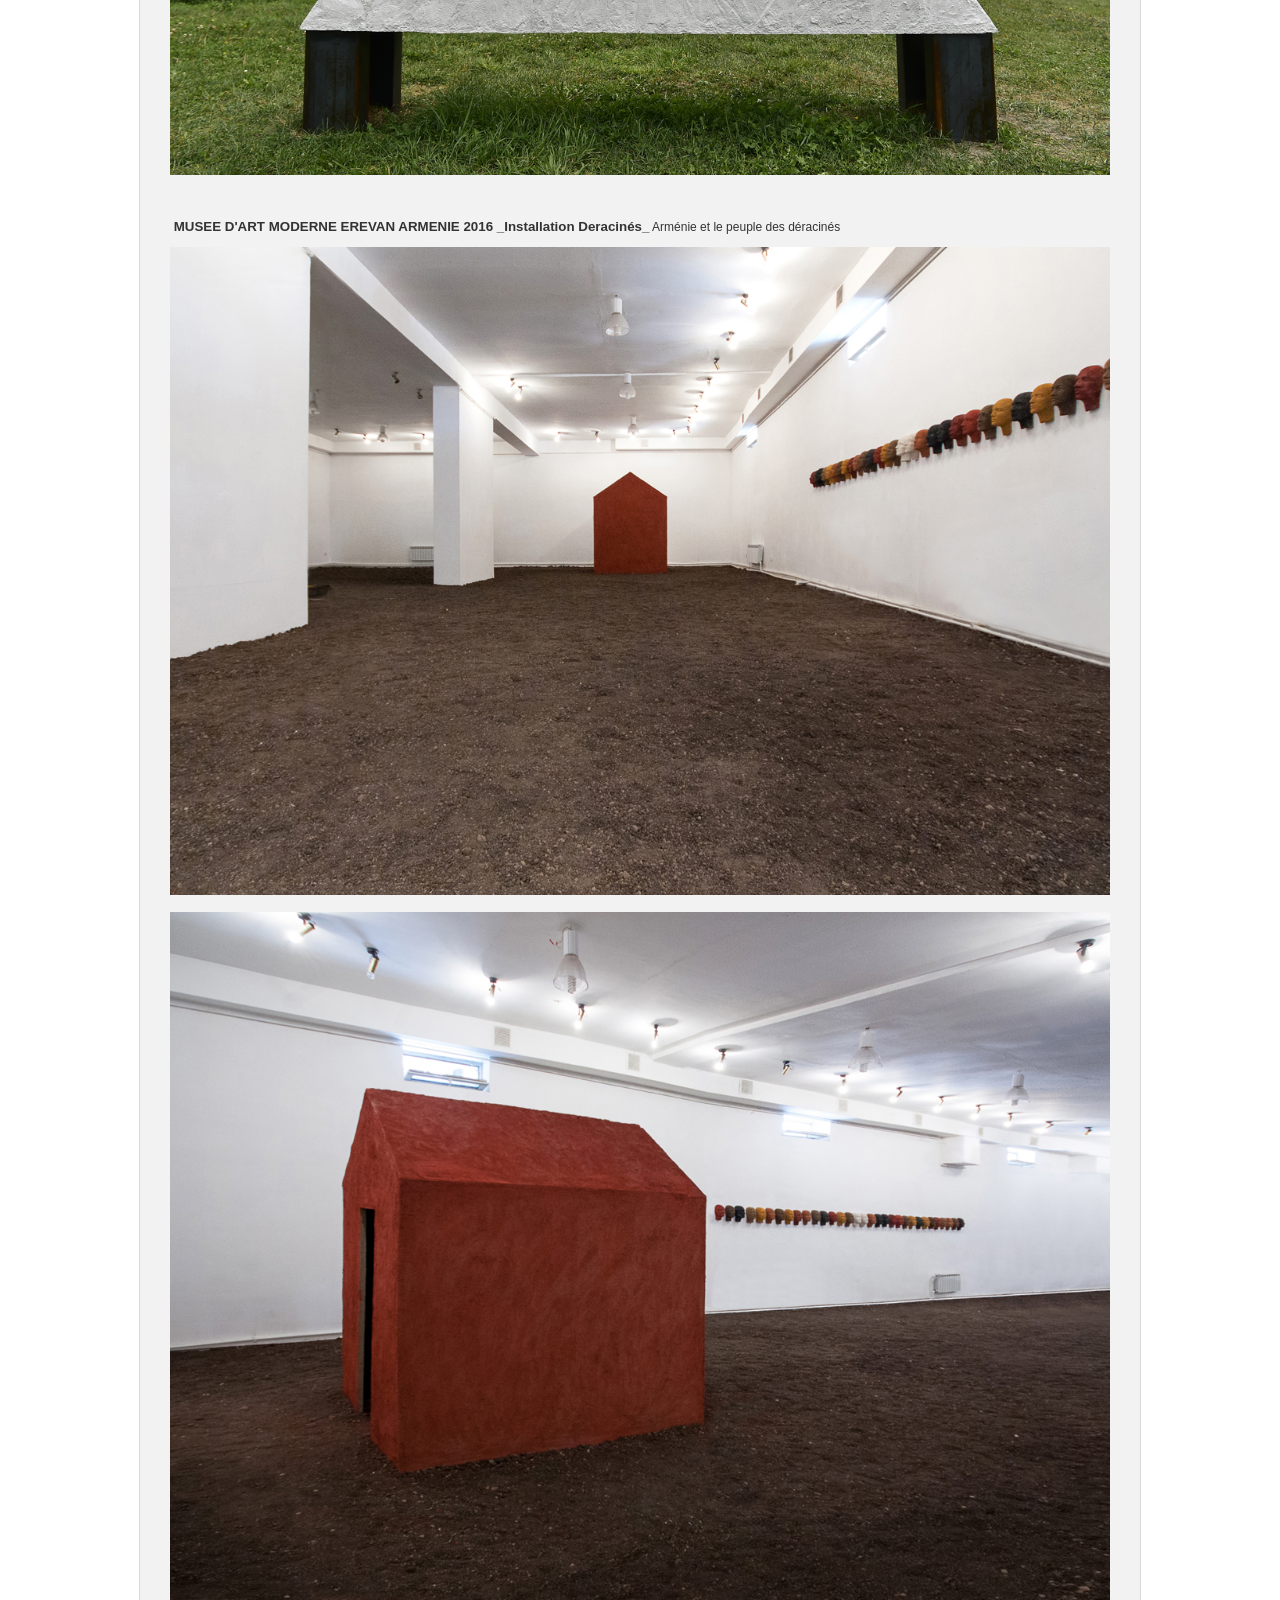
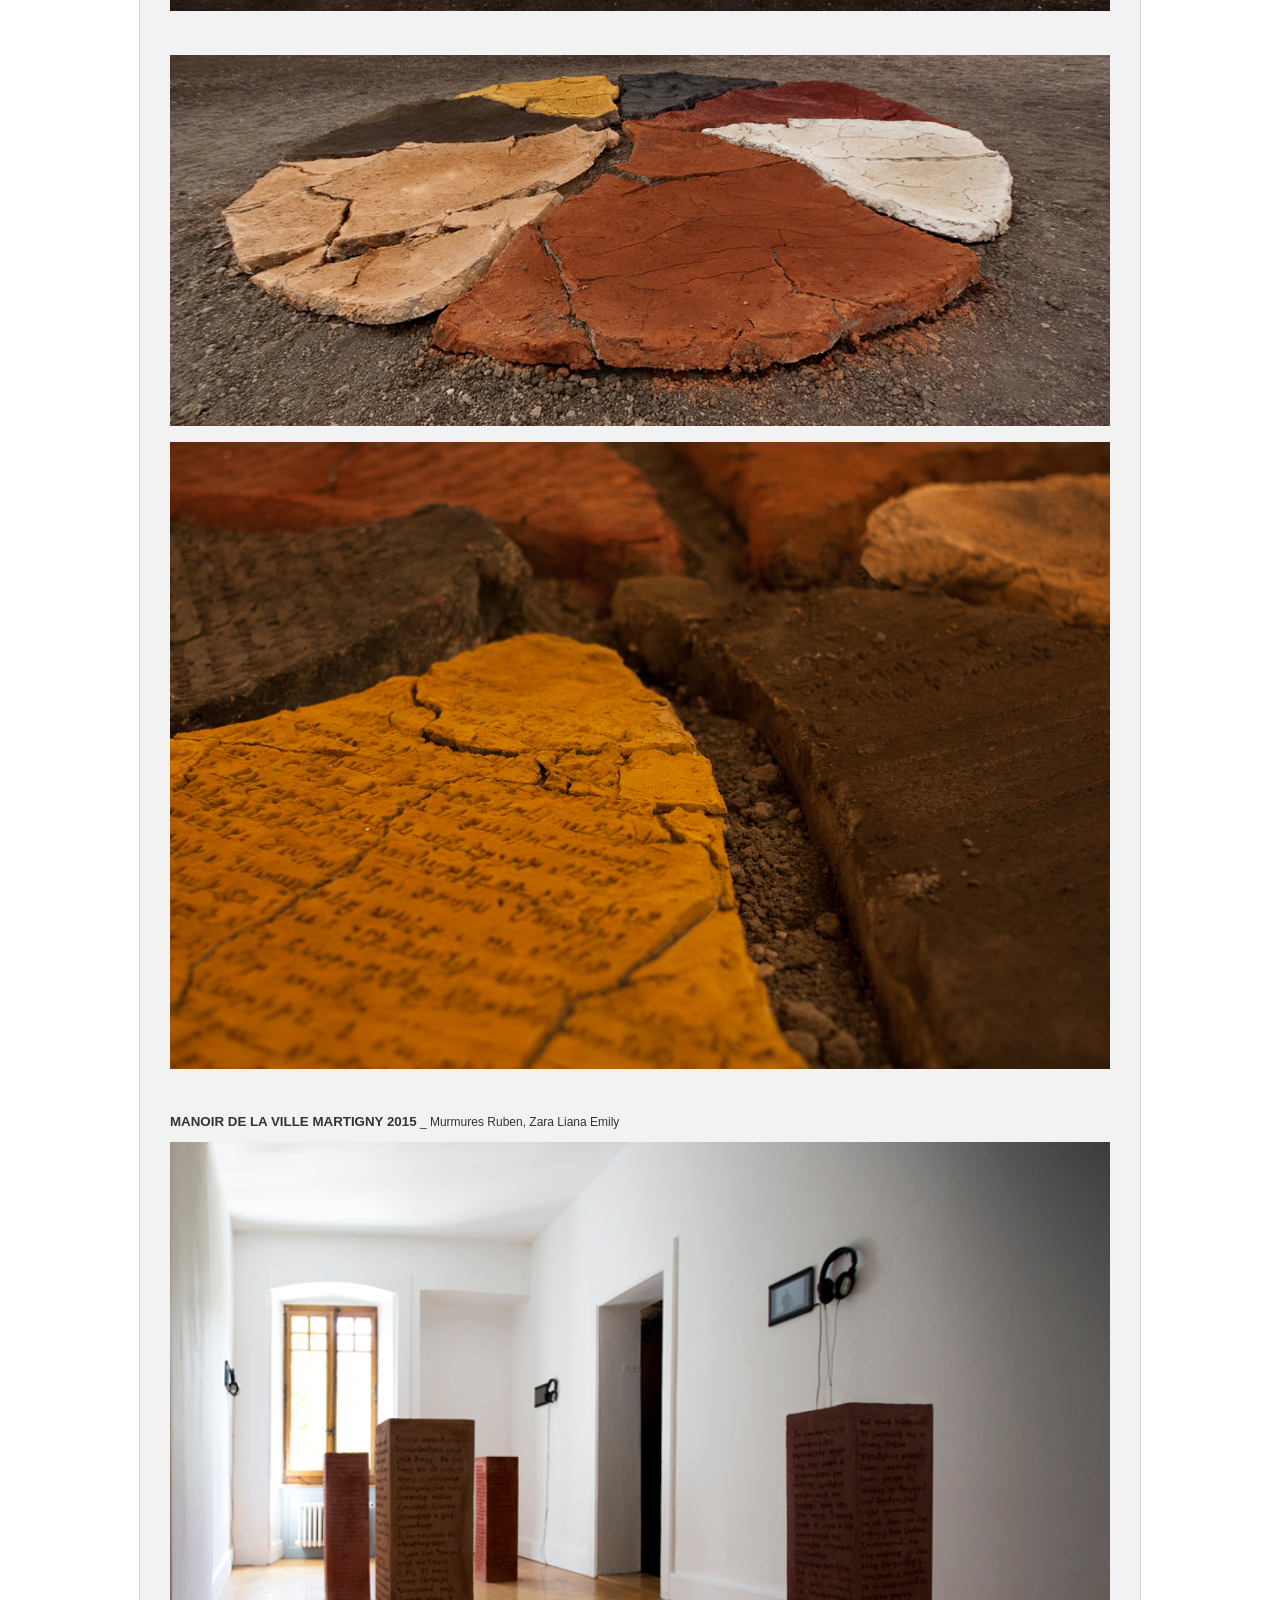
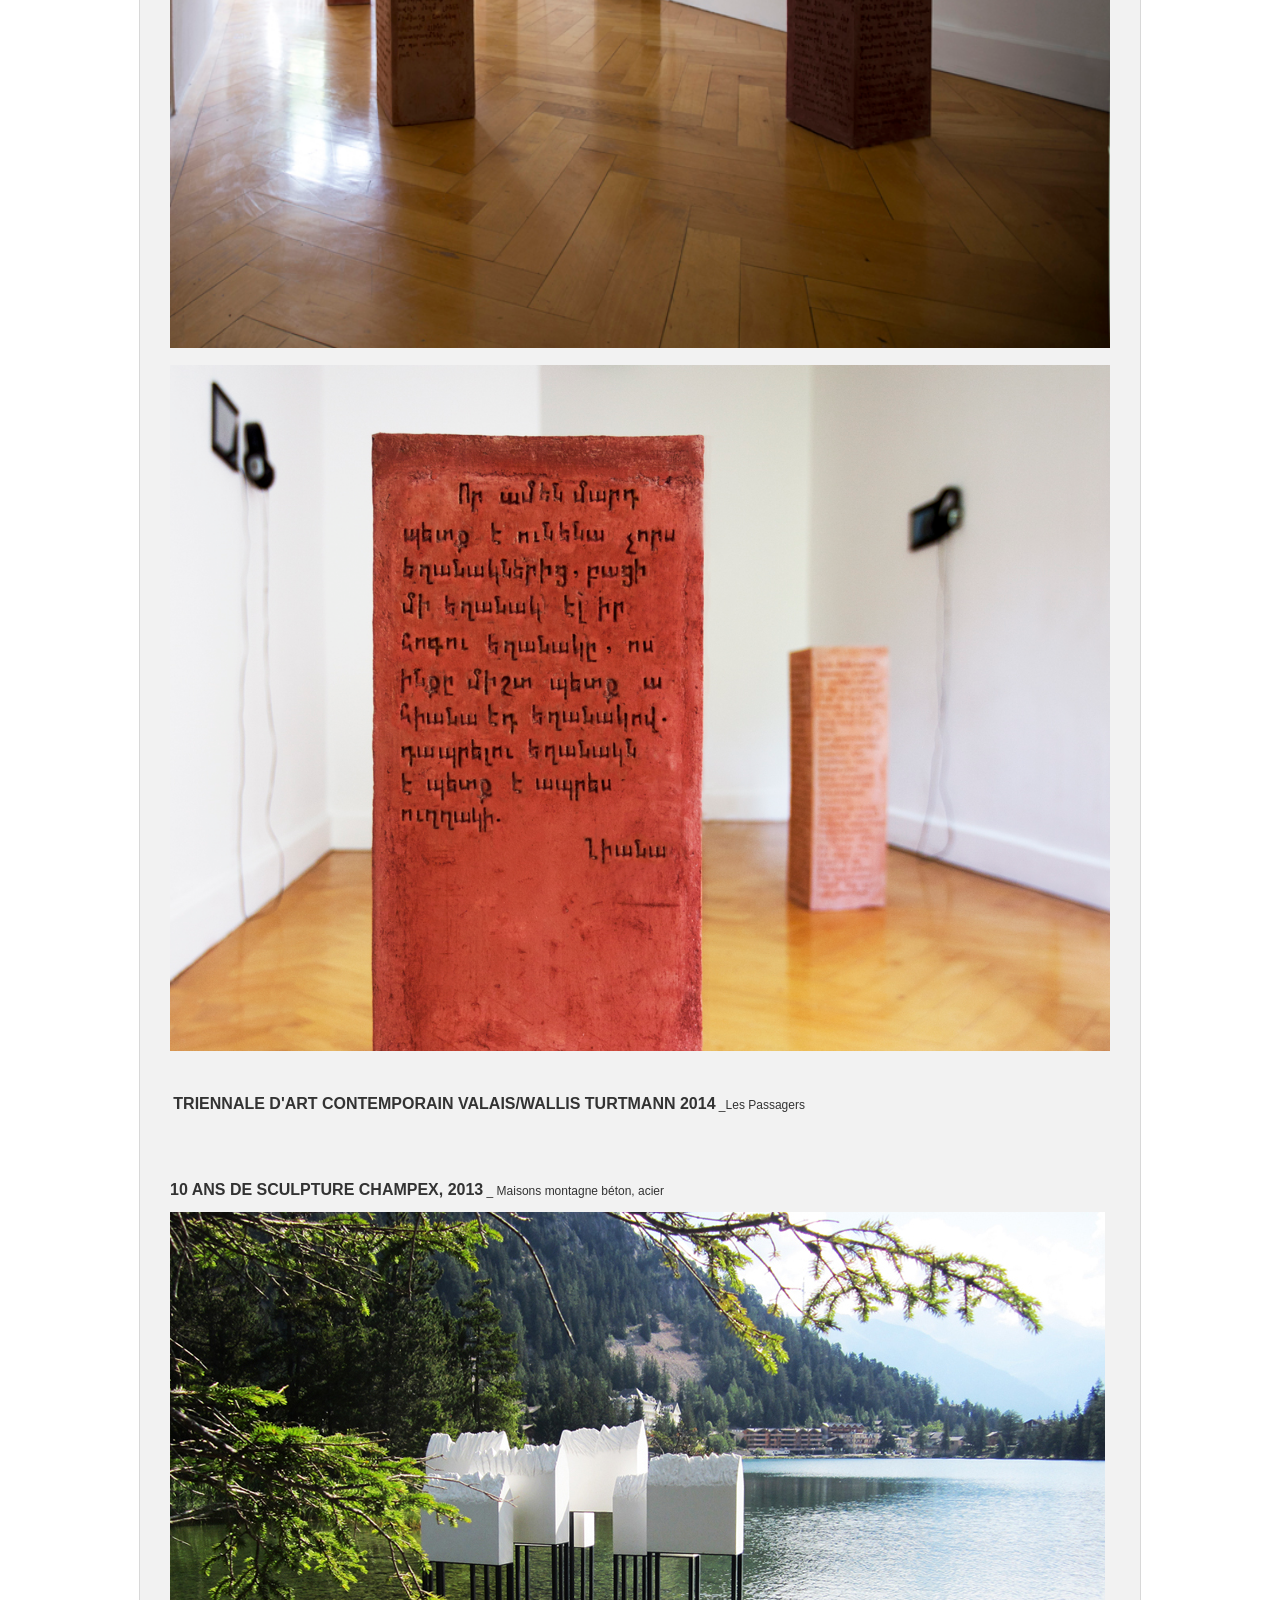
<file: ceramiste/expositions.html>
<!DOCTYPE html PUBLIC "-//W3C//DTD XHTML 1.0 Strict//EN" "http://www.w3.org/TR/xhtml1/DTD/xhtml1-strict.dtd">
<html xmlns="http://www.w3.org/1999/xhtml" xml:lang="fr-fr" lang="fr-fr">
	<head>
		  <meta http-equiv="content-type" content="text/html; charset=utf-8" />
  <meta name="robots" content="index, follow" />
  <meta name="keywords" content="joomla, Joomla" />
  <meta name="title" content="Expositions " />
  <meta name="author" content="Administrator" />
  <meta name="description" content="Joomla! - le portail dynamique et systeme de gestion de contenu" />
  <meta name="generator" content="Joomla! 1.5 - Open Source Content Management" />
  <title>Expositions </title>
  <link href="/ceramiste/favicon.ico" rel="shortcut icon" type="image/x-icon" />
  <link rel="stylesheet" href="/ceramiste/plugins/content/slimbox/slimbox.css" type="text/css" />
  <script type="text/javascript" src="/ceramiste/media/system/js/mootools.js"></script>
  <script type="text/javascript" src="/ceramiste/media/system/js/caption.js"></script>
  <script type="text/javascript" src="/ceramiste/plugins/content/slimbox/slimbox.js"></script>

		<link rel="stylesheet" href="/ceramiste/templates/mate/css/style.css" type="text/css" />
	</head>
	<body>
		<div id="frame">   
			<div id="frame_header">
				<div id="frame_header_menu">
					<ul id="mainlevel"><li><a href="/ceramiste/contact.html" class="mainlevel" >Contact</a></li><li><a href="/ceramiste/scenographies.html" class="mainlevel" >Scénographies</a></li><li><a href="/ceramiste/biographie.html" class="mainlevel" >Biographie</a></li><li><a href="/ceramiste/cours.html" class="mainlevel" >Cours</a></li><li><a href="/ceramiste/expositions.html" class="mainlevel" id="active_menu">Expositions</a></li><li><a href="/ceramiste/" class="mainlevel" >Accueil</a></li></ul>
				</div>
			</div>
			<div id="frame_body">
					
<table class="contentpaneopen">



<tr>
<td valign="top">
<p> <strong><span style="vertical-align: inherit;"><span style="vertical-align: inherit;"><span style="vertical-align: inherit;"><span style="vertical-align: inherit;"><span style="vertical-align: inherit;"><span style="vertical-align: inherit;"><span style="vertical-align: inherit;"><span style="vertical-align: inherit;"><span style="vertical-align: inherit;"><span style="vertical-align: inherit;"><span style="vertical-align: inherit;"><span style="vertical-align: inherit;"><span style="vertical-align: inherit;"><span style="vertical-align: inherit;"><span style="vertical-align: inherit;"><span style="vertical-align: inherit;"><span style="vertical-align: inherit;"><span style="vertical-align: inherit;">MANOIR DE MARTIGNY_REFUGES FRAGILITES 2023</span></span></span></span></span></span></span></span></span></span></span></span></span></span></span></span></span></span></strong><span style="vertical-align: inherit;"><span style="vertical-align: inherit;"><span style="vertical-align: inherit;"><span style="vertical-align: inherit;"><span style="vertical-align: inherit;"><span style="vertical-align: inherit;"><span style="vertical-align: inherit;"><span style="vertical-align: inherit;"><span style="vertical-align: inherit;"><span style="vertical-align: inherit;"><span style="vertical-align: inherit;"><span style="vertical-align: inherit;"><span style="vertical-align: inherit;"><span style="vertical-align: inherit;"><span style="vertical-align: inherit;"><span style="vertical-align: inherit;"><span style="vertical-align: inherit;"><span style="vertical-align: inherit;"> _Refuge Klerwi. laine, mousse, acier pigment</span></span></span></span></span></span></span></span></span></span></span></span></span></span></span></span></span></span></p>
<p><img src="/ceramiste/images/assets/galleries/Josette_Taramarcaz_Klerwi_refuge_laine_tissu_peinture_acrylique_mousse_bois_metal_2021-2023_site__Julien_Gremaud.jpg" width="940" height="612" alt="Josette Taramarcaz Klerwi refuge laine tissu peinture acrylique mousse bois métal 2021-2023 site Julien Gremaud" /></p>
<p> </p>
<p><img src="/ceramiste/images/assets/galleries/Josette_Taramarcaz_Refuge_bois_papier_2023_site__Julien_Gremaud-web_2.jpg" width="940" height="706" alt="Josette Taramarcaz Refuge bois papier 2023 site Julien Gremaud-web 2" /></p>
<p><strong><span style="vertical-align: inherit;"><span style="vertical-align: inherit;"> </span></span></strong></p>
<p><strong><span style="vertical-align: inherit;"><span style="vertical-align: inherit;"><span style="vertical-align: inherit;"><span style="vertical-align: inherit;"><span style="vertical-align: inherit;"><span style="vertical-align: inherit;"><span style="vertical-align: inherit;"><span style="vertical-align: inherit;"><span style="vertical-align: inherit;"><span style="vertical-align: inherit;"><span style="vertical-align: inherit;"><span style="vertical-align: inherit;"><span style="vertical-align: inherit;"><span style="vertical-align: inherit;"><span style="vertical-align: inherit;"><span style="vertical-align: inherit;"><span style="vertical-align: inherit;"><span style="vertical-align: inherit;">BELLE USINEFULLY 2022</span></span></span></span></span></span></span></span></span></span></span></span></span></span></span></span></span></span></strong><span style="vertical-align: inherit;"><span style="vertical-align: inherit;"><span style="vertical-align: inherit;"><span style="vertical-align: inherit;"><span style="vertical-align: inherit;"><span style="vertical-align: inherit;"><span style="vertical-align: inherit;"><span style="vertical-align: inherit;"><span style="vertical-align: inherit;"><span style="vertical-align: inherit;"><span style="vertical-align: inherit;"><span style="vertical-align: inherit;"><span style="vertical-align: inherit;"><span style="vertical-align: inherit;"><span style="vertical-align: inherit;"><span style="vertical-align: inherit;"><span style="vertical-align: inherit;"><span style="vertical-align: inherit;"> _Rétrospective, Comment habiter le monde</span></span></span></span></span></span></span></span></span></span></span></span></span></span></span></span></span></span></p>
<p><span style="vertical-align: inherit;"><span style="vertical-align: inherit;"><img src="/ceramiste/images/assets/galleries/2016/1.Josette_Taramarcaz_EXPO_BELLE_USINE_2022_9Heloise_Maret.jpg" width="940" height="627" alt="1.Josette Taramarcaz EXPO BELLE USINE 2022 9Héloïse Maret" /></span></span></p>
<p><img src="/ceramiste/images/assets/galleries/Josette_Taramarcaz_EXPO_BELLE_USINE_2022_8site_Heloise_Maret.jpg" width="940" height="627" alt="Josette Taramarcaz EXPO BELLE USINE 2022 8site Héloïse Maret" /></p>
<p><img src="/ceramiste/images/assets/galleries/2016/BelleUsineFullyAcorrigeebFlorenceZufferey2022_3.jpg" width="940" height="940" alt="BelleUsineFullyAcorrigeebFlorenceZufferey2022 3" /></p>
<p><img src="/ceramiste/images/assets/galleries/EXPO_BELLE_USINE_2022_5site.jpg" width="940" height="627" alt="EXPO BELLE USINE 2022 5site" /></p>
<p><img src="/ceramiste/images/assets/galleries/2016/EXPO_ea2BELLE_USINE_2022_10b.jpg" width="940" height="627" alt="EXPO ea2BELLE USINE 2022 10b" /></p>
<p><img src="/ceramiste/images/assets/galleries/2016/Josette_Taramarcaz_site_EXPO_BELLE_USINE_2022_33Heloise_Maret.jpg" width="940" height="626" alt="Josette Taramarcaz site EXPO BELLE USINE 2022 33Héloïse Maret" /> </p>
<p><img src="/ceramiste/images/assets/galleries/Josette_Taramarcaz_Belle_Usine_Roulottes_2022_Resine_pigment_bois_metal_cordesiteHeloise_Maret.jpg" width="940" height="626" alt="Josette Taramarcaz Belle Usine Roulottes 2022 Résine pigment bois métal cordesiteHéloïse Maret" /></p>
<p><img src="/ceramiste/images/assets/galleries/assens/Les_passagers__9_bustes_Assens_web__.jpg" width="940" height="669" alt="Les passagers  9 bustes Assens web  " /></p>
<p><strong><span style="vertical-align: inherit;"><span style="vertical-align: inherit;"><span style="vertical-align: inherit;"><span style="vertical-align: inherit;"><span style="vertical-align: inherit;"><span style="vertical-align: inherit;"><span style="vertical-align: inherit;"><span style="vertical-align: inherit;"> </span></span></span></span></span></span></span></span></strong></p>
<p><strong><span style="vertical-align: inherit;"><span style="vertical-align: inherit;"><span style="vertical-align: inherit;"><span style="vertical-align: inherit;"><span style="vertical-align: inherit;"><span style="vertical-align: inherit;"><span style="vertical-align: inherit;"><span style="vertical-align: inherit;"><span style="vertical-align: inherit;"><span style="vertical-align: inherit;"><span style="vertical-align: inherit;"><span style="vertical-align: inherit;"><span style="vertical-align: inherit;"><span style="vertical-align: inherit;">GALERIE OBLIQUE SAINT MAURICE 2021</span></span></span></span></span></span></span></span></span></span></span></span></span></span></strong><span style="vertical-align: inherit;"><span style="vertical-align: inherit;"><span style="vertical-align: inherit;"><span style="vertical-align: inherit;"><span style="vertical-align: inherit;"><span style="vertical-align: inherit;"><span style="vertical-align: inherit;"><span style="vertical-align: inherit;"><span style="vertical-align: inherit;"><span style="vertical-align: inherit;"><span style="vertical-align: inherit;"><span style="vertical-align: inherit;"><span style="vertical-align: inherit;"><span style="vertical-align: inherit;"> , Refusé, papier, bois résine, plâtre, 125 x 52 x 52 cm</span></span></span></span></span></span></span></span></span></span></span></span></span></span></p>
<p><img src="/ceramiste/images/assets/galleries/2016/RefuseJosette_Taramarcaz_Galerie_obliqueweb_copie.jpg" width="940" height="692" alt="RefuseJosette Taramarcaz Galerie obliqueweb copie" /></p>
<p> </p>
<p><span style="font-size: 10pt;"><strong><span style="vertical-align: inherit;"><span style="vertical-align: inherit;"><span style="vertical-align: inherit;"><span style="vertical-align: inherit;"><span style="vertical-align: inherit;"><span style="vertical-align: inherit;">ESPACE CULTUREL ASSENS 2021</span></span></span></span></span></span></strong></span><span style="vertical-align: inherit;"><span style="vertical-align: inherit;"><span style="vertical-align: inherit;"><span style="vertical-align: inherit;"><span style="vertical-align: inherit;"><span style="vertical-align: inherit;"> _Le peuple des déracinés</span></span></span></span></span></span></p>
<p><img src="/ceramiste/images/assets/galleries/assens/uprooted_Josette_Taramarcaz_web_Luzius_Auer_.jpg" width="940" height="617" alt="déraciné Josette Taramarcaz web Luzius Auer" /></p>
<p><strong> </strong></p>
<p><strong><span style="vertical-align: inherit;"><span style="vertical-align: inherit;"><span style="vertical-align: inherit;"><span style="vertical-align: inherit;"><span style="vertical-align: inherit;"><span style="vertical-align: inherit;"><span style="vertical-align: inherit;"><span style="vertical-align: inherit;"><span style="vertical-align: inherit;"><span style="vertical-align: inherit;"><span style="vertical-align: inherit;"><span style="vertical-align: inherit;"><span style="vertical-align: inherit;"><span style="vertical-align: inherit;">KUNZ ZEUG HAUS RAPPERSWILL 2019</span></span></span></span></span></span></span></span></span></span></span></span></span></span></strong><span style="vertical-align: inherit;"><span style="vertical-align: inherit;"><span style="vertical-align: inherit;"><span style="vertical-align: inherit;"><span style="vertical-align: inherit;"><span style="vertical-align: inherit;"><span style="vertical-align: inherit;"><span style="vertical-align: inherit;"><span style="vertical-align: inherit;"><span style="vertical-align: inherit;"><span style="vertical-align: inherit;"><span style="vertical-align: inherit;"><span style="vertical-align: inherit;"><span style="vertical-align: inherit;"> _Arche, la barque, grès, 480 x 85 x 75 cm</span></span></span></span></span></span></span></span></span></span></span></span></span></span></p>
<p><img src="/ceramiste/images/assets/galleries/2016/Arche_la_barque_bachesite_Fantasy_Island_Josette_Taramarcaz_.jpg" width="950" height="644" alt="Arche la barque bachesite Fantasy Island Josette Taramarcaz" /></p>
<p><strong> </strong></p>
<p><strong><span style="vertical-align: inherit;"><span style="vertical-align: inherit;"><span style="vertical-align: inherit;"><span style="vertical-align: inherit;"><span style="vertical-align: inherit;"><span style="vertical-align: inherit;"><span style="vertical-align: inherit;"><span style="vertical-align: inherit;"><span style="vertical-align: inherit;"><span style="vertical-align: inherit;">ASSENS, CHEMIN FAISANT</span></span></span></span></span></span></span></span></span></span></strong><span style="vertical-align: inherit;"><span style="vertical-align: inherit;"><span style="vertical-align: inherit;"><span style="vertical-align: inherit;"><span style="vertical-align: inherit;"><span style="vertical-align: inherit;"><span style="vertical-align: inherit;"><span style="vertical-align: inherit;"><span style="vertical-align: inherit;"><span style="vertical-align: inherit;"> _ </span></span></span></span></span></span></span></span></span></span><span style="font-size: 8pt;"><span style="vertical-align: inherit;"><span style="vertical-align: inherit;"><span style="vertical-align: inherit;"><span style="vertical-align: inherit;"><span style="vertical-align: inherit;"><span style="vertical-align: inherit;"><span style="vertical-align: inherit;"><span style="vertical-align: inherit;"><span style="vertical-align: inherit;"><span style="vertical-align: inherit;">Klerwi, laine, pigment polyester, 350x350x40cm</span></span></span></span></span></span></span></span></span></span></span></p>
<p><span style="font-size: 10pt;"><span style="vertical-align: inherit;"><span style="vertical-align: inherit;"><span style="vertical-align: inherit;"><span style="vertical-align: inherit;"><strong><span style="vertical-align: inherit;"><span style="vertical-align: inherit;"><span style="vertical-align: inherit;"><span style="vertical-align: inherit;"><span style="vertical-align: inherit;"><span style="vertical-align: inherit;">BRAMOIS 2018, SCULPTURE POUR LES 50 ANS DE LA BOURGEOISIE SION BRAMOIS</span></span></span></span></span></span></strong></span></span></span></span></span></p>
<p><span style="font-size: 10pt;"><span style="vertical-align: inherit;"><span style="vertical-align: inherit;"><span style="vertical-align: inherit;"><span style="vertical-align: inherit;"><strong><img src="/ceramiste/images/assets/galleries/assens/RENCONTRE_DE_LUCIE_3b_site.jpg" width="940" height="626" alt="RENCONTRE DE LUCIE 3b site" /></strong></span></span></span></span></span></p>
<p> </p>
<p> </p>
<p><strong>LUMINA SAINT-MAURICE 2018</strong>. Installation <em>les Passagers</em> chapelle des capucins</p>
<p><img src="/ceramiste/images/assets/galleries/assens/Josette_Taramarcaz_site_les_Passagers_2018.jpg" width="940" height="609" alt="Josette Taramarcaz site les Passagers 2018" /></p>
<p> </p>
<p><strong><span style="vertical-align: inherit;"><span style="vertical-align: inherit;"><span style="vertical-align: inherit;"><span style="vertical-align: inherit;"><span style="vertical-align: inherit;"><span style="vertical-align: inherit;"><span style="vertical-align: inherit;"><span style="vertical-align: inherit;"><span style="vertical-align: inherit;"><span style="vertical-align: inherit;"><span style="vertical-align: inherit;"><span style="vertical-align: inherit;"><span style="vertical-align: inherit;"><span style="vertical-align: inherit;">TRIENNALE D'ART CONTEMPORAIN VALAIS/WALLIS 2017_ </span></span></span></span></span></span></span></span></span></span></span></span></span></span></strong><span style="font-size: 8pt;"><strong><span style="vertical-align: inherit;"><span style="vertical-align: inherit;"><span style="vertical-align: inherit;"><span style="vertical-align: inherit;"><span style="vertical-align: inherit;"><span style="vertical-align: inherit;"><span style="vertical-align: inherit;"><span style="vertical-align: inherit;"><span style="vertical-align: inherit;"><span style="vertical-align: inherit;"><span style="vertical-align: inherit;"><span style="vertical-align: inherit;"><span style="vertical-align: inherit;"><span style="vertical-align: inherit;">TOBLERHÔNE</span></span></span></span></span></span></span></span></span></span></span></span></span></span></strong><span style="vertical-align: inherit;"><span style="vertical-align: inherit;"><span style="vertical-align: inherit;"><span style="vertical-align: inherit;"><span style="vertical-align: inherit;"><span style="vertical-align: inherit;"><span style="vertical-align: inherit;"><span style="vertical-align: inherit;"><span style="vertical-align: inherit;"><span style="vertical-align: inherit;"><span style="vertical-align: inherit;"><span style="vertical-align: inherit;"><span style="vertical-align: inherit;"><span style="vertical-align: inherit;"> , Résine acrylique 240 X 205 X 43 cm</span></span></span></span></span></span></span></span></span></span></span></span></span></span></span></p>
<p><span style="font-size: 8pt;"><img src="/ceramiste/images/assets/galleries/2016/1.jpg" width="940" height="626" alt="1" /></span></p>
<p> </p>
<p><span style="font-size: 10pt;"><strong> </strong></span><strong style="font-size: 10pt;"><span style="vertical-align: inherit;"><span style="vertical-align: inherit;">MUSEE D'ART MODERNE EREVAN ARMENIE 2016 _Installation Deracinés_</span></span></strong><span style="vertical-align: inherit;"><span style="vertical-align: inherit;"> Arménie et le peuple des déracinés</span></span></p>
<p><span style="font-size: 10pt;"><img src="/ceramiste/images/assets/galleries/assens/1.Josette_Taramarcazb_2016_Armenia_et_Uprooted_people__Modern_Art_Museum__ErevanT.Maret.jpg" width="940" height="648" alt="1.Josette Taramarcazb 2016 Arménie et Déracinés Musée d'Art Moderne ErevanT.Maret" /></span></p>
<p><span style="font-size: 10pt;"><img src="/ceramiste/images/assets/galleries/assens/Josette_Taramarcaz_Armenia__350x350x25cmT.Maret.jpg" width="940" height="699" alt="Josette Taramarcaz Arménie 350x350x25cmT.Maret" /></span></p>
<p> </p>
<p><span style="font-size: 10pt;"><strong><span style="vertical-align: inherit;"><span style="vertical-align: inherit;"><span style="vertical-align: inherit;"><span style="vertical-align: inherit;"><span style="vertical-align: inherit;"><span style="vertical-align: inherit;"><span style="vertical-align: inherit;"><span style="vertical-align: inherit;"><span style="vertical-align: inherit;"><span style="vertical-align: inherit;"><span style="vertical-align: inherit;"><span style="vertical-align: inherit;"><img src="/ceramiste/images/assets/galleries/assens/Josette_Taramarcau_Family_circle_2016_ModernArt_Museum_Erevan_350x350x17cmwebT.Maret.jpg" width="940" height="371" alt="Cercle familial Josette Taramarcau 2016 Musée d'Art Moderne d'Erevan 350x350x17cmwebT.Maret" /></span></span></span></span></span></span></span></span></span></span></span></span></strong></span></p>
<p><img src="/ceramiste/images/assets/galleries/assens/Josette_Taramarcaz_2016_Family_circle_timothee_Maret.jpg" width="940" height="627" alt="Josette Taramarcaz 2016 Cercle familial Timothée Maret" /></p>
<p><span style="font-size: 10pt;"><strong><span style="vertical-align: inherit;"><span style="vertical-align: inherit;"><span style="vertical-align: inherit;"><span style="vertical-align: inherit;"><span style="vertical-align: inherit;"><span style="vertical-align: inherit;"><span style="vertical-align: inherit;"><span style="vertical-align: inherit;"><span style="vertical-align: inherit;"><span style="vertical-align: inherit;"><span style="vertical-align: inherit;"><span style="vertical-align: inherit;"> </span></span></span></span></span></span></span></span></span></span></span></span></strong></span></p>
<p><span style="font-size: 10pt;"><strong><span style="vertical-align: inherit;"><span style="vertical-align: inherit;"><span style="vertical-align: inherit;"><span style="vertical-align: inherit;"><span style="vertical-align: inherit;"><span style="vertical-align: inherit;"><span style="vertical-align: inherit;"><span style="vertical-align: inherit;"><span style="vertical-align: inherit;"><span style="vertical-align: inherit;"><span style="vertical-align: inherit;"><span style="vertical-align: inherit;"><span style="vertical-align: inherit;"><span style="vertical-align: inherit;">MANOIR DE LA VILLE MARTIGNY 2015</span></span></span></span></span></span></span></span></span></span></span></span></span></span></strong></span><span style="vertical-align: inherit;"><span style="vertical-align: inherit;"><span style="vertical-align: inherit;"><span style="vertical-align: inherit;"><span style="vertical-align: inherit;"><span style="vertical-align: inherit;"><span style="vertical-align: inherit;"><span style="vertical-align: inherit;"><span style="vertical-align: inherit;"><span style="vertical-align: inherit;"><span style="vertical-align: inherit;"><span style="vertical-align: inherit;"><span style="vertical-align: inherit;"><span style="vertical-align: inherit;"> _ Murmures Ruben, Zara Liana Emily</span></span></span></span></span></span></span></span></span></span></span></span></span></span></p>
<p><span style="vertical-align: inherit;"><span style="vertical-align: inherit;"><img src="/ceramiste/images/assets/galleries/manoir/6.jpg" width="940" height="806" alt="6" /></span></span></p>
<p><span style="vertical-align: inherit;"><span style="vertical-align: inherit;"><img src="/ceramiste/images/assets/galleries/2016/Josette_Taramarcaz_Murmures_2015_webdetail.jpg" width="940" height="686" alt="Josette Taramarcaz Murmures 2015 webdetail" /></span></span></p>
<p> </p>
<p> <span style="font-size: 12pt;"><strong><span style="vertical-align: inherit;"><span style="vertical-align: inherit;"><span style="vertical-align: inherit;"><span style="vertical-align: inherit;"><span style="vertical-align: inherit;"><span style="vertical-align: inherit;"><span style="vertical-align: inherit;"><span style="vertical-align: inherit;"><span style="vertical-align: inherit;"><span style="vertical-align: inherit;"><span style="vertical-align: inherit;"><span style="vertical-align: inherit;">TRIENNALE D'ART CONTEMPORAIN VALAIS/WALLIS TURTMANN 2014</span></span></span></span></span></span></span></span></span></span></span></span></strong></span><span style="vertical-align: inherit;"><span style="vertical-align: inherit;"><span style="vertical-align: inherit;"><span style="vertical-align: inherit;"><span style="vertical-align: inherit;"><span style="vertical-align: inherit;"><span style="vertical-align: inherit;"><span style="vertical-align: inherit;"><span style="vertical-align: inherit;"><span style="vertical-align: inherit;"><span style="vertical-align: inherit;"><span style="vertical-align: inherit;"> _Les Passagers</span></span></span></span></span></span></span></span></span></span></span></span></p>
<p> </p>
<p><strong> </strong></p>
<p><span style="font-size: 12pt;"><strong><span style="vertical-align: inherit;"><span style="vertical-align: inherit;"><span style="vertical-align: inherit;"><span style="vertical-align: inherit;"><span style="vertical-align: inherit;"><span style="vertical-align: inherit;"><span style="vertical-align: inherit;"><span style="vertical-align: inherit;"><span style="vertical-align: inherit;"><span style="vertical-align: inherit;"><span style="vertical-align: inherit;"><span style="vertical-align: inherit;"><span style="vertical-align: inherit;"><span style="vertical-align: inherit;">10 ANS DE SCULPTURE CHAMPEX, 2013</span></span></span></span></span></span></span></span></span></span></span></span></span></span></strong></span><span style="vertical-align: inherit;"><span style="vertical-align: inherit;"><span style="vertical-align: inherit;"><span style="vertical-align: inherit;"><span style="vertical-align: inherit;"><span style="vertical-align: inherit;"><span style="vertical-align: inherit;"><span style="vertical-align: inherit;"><span style="vertical-align: inherit;"><span style="vertical-align: inherit;"><span style="vertical-align: inherit;"><span style="vertical-align: inherit;"><span style="vertical-align: inherit;"><span style="vertical-align: inherit;"> _ Maisons montagne béton, acier</span></span></span></span></span></span></span></span></span></span></span></span></span></span></p>
<p><img src="/ceramiste/images/assets/galleries/2016/Josette_Taramarcaz_maisons_montagne_web.jpg" width="935" height="633" alt="Josette Taramarcaz maisons montagne web" /></p>
<p> <img src="/ceramiste/images/assets/galleries/manoir/Josette_Taramarcaz_site8Thalie_2013Heloise_Maret.jpg" width="940" height="627" alt="Site Josette Taramarcaz8Thalie 2013Héloïse Maret" /></p>
<p> </p>
<p> </p>
<p> </p>
<p> </p>
<p><span style="font-weight: bold;"><span style="vertical-align: inherit;"><span style="vertical-align: inherit;"><span style="vertical-align: inherit;"><span style="vertical-align: inherit;"><span style="vertical-align: inherit;"><span style="vertical-align: inherit;"><span style="vertical-align: inherit;"><span style="vertical-align: inherit;"><span style="vertical-align: inherit;"><span style="vertical-align: inherit;"><span style="vertical-align: inherit;"><span style="vertical-align: inherit;"><span style="vertical-align: inherit;"><span style="vertical-align: inherit;"><span style="vertical-align: inherit;"><span style="vertical-align: inherit;"><span style="vertical-align: inherit;"><span style="vertical-align: inherit;"><span style="vertical-align: inherit;"><span style="vertical-align: inherit;"><span style="vertical-align: inherit;"><span style="vertical-align: inherit;"><span style="vertical-align: inherit;"><span style="vertical-align: inherit;"><span style="vertical-align: inherit;"><span style="vertical-align: inherit;"><span style="vertical-align: inherit;"><span style="vertical-align: inherit;"><span style="vertical-align: inherit;"><span style="vertical-align: inherit;"><span style="vertical-align: inherit;"><span style="vertical-align: inherit;"><span style="vertical-align: inherit;"><span style="vertical-align: inherit;"><span style="vertical-align: inherit;"><span style="vertical-align: inherit;"><span style="vertical-align: inherit;"><span style="vertical-align: inherit;"><span style="vertical-align: inherit;"><span style="vertical-align: inherit;"><span style="vertical-align: inherit;"><span style="vertical-align: inherit;"><span style="vertical-align: inherit;"><span style="vertical-align: inherit;"><span style="vertical-align: inherit;"><span style="vertical-align: inherit;"><span style="vertical-align: inherit;"><span style="vertical-align: inherit;"><span style="vertical-align: inherit;"><span style="vertical-align: inherit;"><span style="vertical-align: inherit;"><span style="vertical-align: inherit;"><span style="vertical-align: inherit;"><span style="vertical-align: inherit;"><span style="vertical-align: inherit;"><span style="vertical-align: inherit;"><span style="vertical-align: inherit;"><span style="vertical-align: inherit;"><span style="vertical-align: inherit;"><span style="vertical-align: inherit;"><span style="vertical-align: inherit;"><span style="vertical-align: inherit;"><span style="vertical-align: inherit;"><span style="vertical-align: inherit;"><span style="vertical-align: inherit;"><span style="vertical-align: inherit;"><span style="vertical-align: inherit;"><span style="vertical-align: inherit;"><span style="vertical-align: inherit;"><span style="vertical-align: inherit;"><span style="font-family: Helvetica, Arial, sans-serif; font-size: 10pt; font-weight: bold;"><span style="vertical-align: inherit;"><span style="vertical-align: inherit;"><span style="vertical-align: inherit;"><span style="vertical-align: inherit;"><span style="vertical-align: inherit;"><span style="vertical-align: inherit;"><span style="vertical-align: inherit;"><span style="vertical-align: inherit;"><span style="vertical-align: inherit;"><span style="vertical-align: inherit;"><span style="vertical-align: inherit;"><span style="vertical-align: inherit;"><span style="vertical-align: inherit;"><span style="vertical-align: inherit;"><span style="vertical-align: inherit;"><span style="vertical-align: inherit;"><span style="vertical-align: inherit;"><span style="vertical-align: inherit;"><span style="vertical-align: inherit;"><span style="vertical-align: inherit;"><span style="vertical-align: inherit;"><span style="vertical-align: inherit;"><span style="vertical-align: inherit;"><span style="vertical-align: inherit;"><span style="vertical-align: inherit;"><span style="vertical-align: inherit;"><span style="vertical-align: inherit;"><span style="vertical-align: inherit;"><span style="vertical-align: inherit;"><span style="vertical-align: inherit;"><span style="vertical-align: inherit;"><span style="vertical-align: inherit;"><span style="vertical-align: inherit;"><span style="vertical-align: inherit;"><span style="vertical-align: inherit;"><span style="vertical-align: inherit;"><span style="vertical-align: inherit;"><span style="vertical-align: inherit;"><span style="vertical-align: inherit;"><span style="vertical-align: inherit;"><span style="vertical-align: inherit;"><span style="vertical-align: inherit;"><span style="vertical-align: inherit;"><span style="vertical-align: inherit;"><span style="vertical-align: inherit;"><span style="vertical-align: inherit;"><span style="vertical-align: inherit;"><span style="vertical-align: inherit;"><span style="vertical-align: inherit;"><span style="vertical-align: inherit;"><span style="vertical-align: inherit;"><span style="vertical-align: inherit;"><span style="vertical-align: inherit;"><span style="vertical-align: inherit;"><span style="vertical-align: inherit;"><span style="vertical-align: inherit;"><span style="vertical-align: inherit;"><span style="vertical-align: inherit;"><span style="color: #000000;"><span style="vertical-align: inherit;"><span style="vertical-align: inherit;"><span style="vertical-align: inherit;"><span style="vertical-align: inherit;"><span style="vertical-align: inherit;"><span style="vertical-align: inherit;"><span style="vertical-align: inherit;"><span style="vertical-align: inherit;"><span style="vertical-align: inherit;"><span style="vertical-align: inherit;"><span style="vertical-align: inherit;"><span style="vertical-align: inherit;"><span style="vertical-align: inherit;"><span style="vertical-align: inherit;"><span style="vertical-align: inherit;"><span style="vertical-align: inherit;"><span style="vertical-align: inherit;"><span style="vertical-align: inherit;"><span style="vertical-align: inherit;"><span style="vertical-align: inherit;"><span style="vertical-align: inherit;"><span style="vertical-align: inherit;"><span style="vertical-align: inherit;"><span style="vertical-align: inherit;"><span style="vertical-align: inherit;"><span style="vertical-align: inherit;"><span style="vertical-align: inherit;"><span style="vertical-align: inherit;"><span style="vertical-align: inherit;"><span style="vertical-align: inherit;"><span style="vertical-align: inherit;"><span style="vertical-align: inherit;">VERBIER 3D 2012_ </span></span></span></span></span></span></span></span></span></span></span></span></span></span></span></span></span></span></span></span></span></span></span></span></span></span></span></span></span></span></span></span></span></span></span></span></span></span></span></span></span></span></span></span></span></span></span></span></span></span></span></span></span></span></span></span></span></span></span></span></span></span></span></span></span></span></span></span></span></span></span></span></span></span></span></span></span></span></span></span></span></span></span></span></span></span></span></span></span></span></span></span><span style="font-family: Helvetica, Arial, sans-serif; font-size: 8pt;"><span style="vertical-align: inherit;"><span style="vertical-align: inherit;"><span style="vertical-align: inherit;"><span style="vertical-align: inherit;"><span style="vertical-align: inherit;"><span style="vertical-align: inherit;"><span style="vertical-align: inherit;"><span style="vertical-align: inherit;"><span style="vertical-align: inherit;"><span style="vertical-align: inherit;"><span style="vertical-align: inherit;"><span style="vertical-align: inherit;"><span style="vertical-align: inherit;"><span style="vertical-align: inherit;"><span style="vertical-align: inherit;"><span style="vertical-align: inherit;"><span style="vertical-align: inherit;"><span style="vertical-align: inherit;"><span style="vertical-align: inherit;"><span style="vertical-align: inherit;"><span style="vertical-align: inherit;"><span style="vertical-align: inherit;"><span style="vertical-align: inherit;"><span style="vertical-align: inherit;"><span style="vertical-align: inherit;"><span style="vertical-align: inherit;"><span style="vertical-align: inherit;"><span style="vertical-align: inherit;"><span style="vertical-align: inherit;"><span style="vertical-align: inherit;"><span style="vertical-align: inherit;"><span style="vertical-align: inherit;"><span style="vertical-align: inherit;"><span style="vertical-align: inherit;"><span style="vertical-align: inherit;"><span style="vertical-align: inherit;"><span style="vertical-align: inherit;"><span style="vertical-align: inherit;"><span style="vertical-align: inherit;"><span style="vertical-align: inherit;"><span style="vertical-align: inherit;"><span style="vertical-align: inherit;"><span style="vertical-align: inherit;"><span style="vertical-align: inherit;"><span style="vertical-align: inherit;"><span style="vertical-align: inherit;"><span style="vertical-align: inherit;"><span style="vertical-align: inherit;"><span style="vertical-align: inherit;"><span style="vertical-align: inherit;"><span style="vertical-align: inherit;"><span style="vertical-align: inherit;"><span style="vertical-align: inherit;"><span style="vertical-align: inherit;"><span style="vertical-align: inherit;"><span style="vertical-align: inherit;"><span style="vertical-align: inherit;"><span style="vertical-align: inherit;"><span style="color: #000000;"><span style="vertical-align: inherit;"><span style="vertical-align: inherit;"><span style="vertical-align: inherit;"><span style="vertical-align: inherit;"><span style="vertical-align: inherit;"><span style="vertical-align: inherit;"><span style="vertical-align: inherit;"><span style="vertical-align: inherit;"><span style="vertical-align: inherit;"><span style="vertical-align: inherit;"><span style="vertical-align: inherit;"><span style="vertical-align: inherit;"><span style="vertical-align: inherit;"><span style="vertical-align: inherit;"><span style="vertical-align: inherit;"><span style="vertical-align: inherit;"><span style="vertical-align: inherit;"><span style="vertical-align: inherit;"><span style="vertical-align: inherit;"><span style="vertical-align: inherit;"><span style="vertical-align: inherit;"><span style="vertical-align: inherit;"><span style="vertical-align: inherit;"><span style="vertical-align: inherit;"><span style="vertical-align: inherit;"><span style="vertical-align: inherit;"><span style="vertical-align: inherit;"><span style="vertical-align: inherit;"><span style="vertical-align: inherit;"><span style="vertical-align: inherit;"><span style="vertical-align: inherit;"><span style="vertical-align: inherit;">Arche, béton, 2 éléments, 480 x 150 x 75cm</span></span></span></span></span></span></span></span></span></span></span></span></span></span></span></span></span></span></span></span></span></span></span></span></span></span></span></span></span></span></span></span></span></span></span></span></span></span></span></span></span></span></span></span></span></span></span></span></span></span></span></span></span></span></span></span></span></span></span></span></span></span></span></span></span></span></span></span></span></span></span></span></span></span></span></span></span></span></span></span></span></span></span></span></span></span></span></span></span></span></span></span></span></span></span></span></span></span></span></span></span></span></span></span></span></span></span></span></span></span></span></span></span></span></span></span></span></span></span></span></span></span></span></span></span></span></span></span></span></span></span></span></span></span></span></span></span></span></span></span></span></span></span></span></span></span></span></span></span></span></span></span></span></span></span></span></span></span></span></span></span></span></span></p>
<p><img src="/ceramiste/images/assets/Arche_2012_josette_Taramarcaz_web.jpg" width="940" height="593" alt="Arche 2012 Josette Taramarcaz web" /></p>
<p><span style="font-size: 16px;"> </span></p>
<p><span style="font-size: 16px;"><span style="vertical-align: inherit;"><span style="vertical-align: inherit;"><span style="vertical-align: inherit;"><span style="vertical-align: inherit;"><span style="vertical-align: inherit;"><span style="vertical-align: inherit;"><span style="vertical-align: inherit;"><span style="vertical-align: inherit;"><span style="vertical-align: inherit;"><span style="vertical-align: inherit;"><span style="vertical-align: inherit;"><span style="vertical-align: inherit;"><span style="vertical-align: inherit;"><span style="vertical-align: inherit;"><span style="vertical-align: inherit;"><span style="vertical-align: inherit;"><span style="vertical-align: inherit;"><span style="vertical-align: inherit;"><span style="vertical-align: inherit;"><span style="vertical-align: inherit;"><span style="vertical-align: inherit;"><span style="vertical-align: inherit;"><span style="vertical-align: inherit;"><span style="vertical-align: inherit;"><span style="vertical-align: inherit;"><span style="vertical-align: inherit;"><span style="vertical-align: inherit;"><span style="vertical-align: inherit;"><span style="vertical-align: inherit;"><span style="vertical-align: inherit;"><span style="vertical-align: inherit;"><span style="vertical-align: inherit;"><span style="vertical-align: inherit;"><span style="vertical-align: inherit;"><span style="vertical-align: inherit;"><span style="vertical-align: inherit;"><span style="vertical-align: inherit;"><span style="vertical-align: inherit;"><span style="vertical-align: inherit;"><span style="vertical-align: inherit;"><span style="vertical-align: inherit;"><span style="vertical-align: inherit;"><span style="vertical-align: inherit;"><span style="vertical-align: inherit;"><span style="vertical-align: inherit;"><span style="vertical-align: inherit;"><span style="vertical-align: inherit;"><span style="vertical-align: inherit;"><span style="vertical-align: inherit;"><span style="vertical-align: inherit;"><span style="vertical-align: inherit;"><span style="vertical-align: inherit;"><span style="vertical-align: inherit;"><span style="vertical-align: inherit;"><strong><span style="font-size: 18pt;"><span style="vertical-align: inherit;"><span style="vertical-align: inherit;"><span style="font-size: 10pt;"><span style="vertical-align: inherit;"><span style="vertical-align: inherit;"><span style="vertical-align: inherit;"><span style="vertical-align: inherit;"><span style="vertical-align: inherit;"><span style="vertical-align: inherit;"><span style="vertical-align: inherit;"><span style="vertical-align: inherit;"><span style="vertical-align: inherit;"><span style="vertical-align: inherit;"><span style="vertical-align: inherit;"><span style="vertical-align: inherit;"><span style="vertical-align: inherit;"><span style="vertical-align: inherit;"><span style="vertical-align: inherit;"><span style="vertical-align: inherit;"><span style="vertical-align: inherit;"><span style="vertical-align: inherit;"><span style="vertical-align: inherit;"><span style="vertical-align: inherit;"><span style="vertical-align: inherit;"><span style="vertical-align: inherit;"><span style="vertical-align: inherit;"><span style="vertical-align: inherit;"><span style="vertical-align: inherit;"><span style="vertical-align: inherit;"><span style="vertical-align: inherit;"><span style="vertical-align: inherit;"><span style="vertical-align: inherit;"><span style="vertical-align: inherit;"><span style="vertical-align: inherit;"><span style="vertical-align: inherit;">FONDATION BRUCKNER, CAROUGE 2009</span></span></span></span></span></span></span></span></span></span></span></span></span></span></span></span></span></span></span></span></span></span></span></span></span></span></span></span></span></span></span></span></span></span></span></span></strong><span style="font-size: 18pt;"><span style="vertical-align: inherit;"><span style="vertical-align: inherit;"><span style="font-size: 10pt;"><span style="vertical-align: inherit;"><span style="vertical-align: inherit;"><span style="vertical-align: inherit;"><span style="vertical-align: inherit;"><span style="vertical-align: inherit;"><span style="vertical-align: inherit;"><span style="vertical-align: inherit;"><span style="vertical-align: inherit;"><span style="vertical-align: inherit;"><span style="vertical-align: inherit;"><span style="vertical-align: inherit;"><span style="vertical-align: inherit;"><span style="vertical-align: inherit;"><span style="vertical-align: inherit;"><span style="vertical-align: inherit;"><span style="vertical-align: inherit;"><span style="vertical-align: inherit;"><span style="vertical-align: inherit;"><span style="vertical-align: inherit;"><span style="vertical-align: inherit;"><span style="vertical-align: inherit;"><span style="vertical-align: inherit;"><span style="vertical-align: inherit;"><span style="vertical-align: inherit;"><span style="vertical-align: inherit;"><span style="vertical-align: inherit;"><span style="vertical-align: inherit;"><span style="vertical-align: inherit;"><span style="vertical-align: inherit;"><span style="vertical-align: inherit;"><span style="vertical-align: inherit;"><span style="vertical-align: inherit;"> , Grands formats</span></span></span></span></span></span></span></span></span></span></span></span></span></span></span></span></span></span></span></span></span></span></span></span></span></span></span></span></span></span></span></span></span></span></span></span><span style="vertical-align: inherit;"><span style="vertical-align: inherit;"><span style="vertical-align: inherit;"><span style="vertical-align: inherit;"><span style="vertical-align: inherit;"><span style="vertical-align: inherit;"><span style="vertical-align: inherit;"><span style="vertical-align: inherit;"><span style="vertical-align: inherit;"><span style="vertical-align: inherit;"><span style="vertical-align: inherit;"><span style="vertical-align: inherit;"><span style="vertical-align: inherit;"><span style="vertical-align: inherit;"><span style="vertical-align: inherit;"><span style="vertical-align: inherit;"><span style="vertical-align: inherit;"><span style="vertical-align: inherit;"><span style="vertical-align: inherit;"><span style="vertical-align: inherit;"><span style="vertical-align: inherit;"><span style="vertical-align: inherit;"><span style="vertical-align: inherit;"><span style="vertical-align: inherit;"><span style="vertical-align: inherit;"><span style="vertical-align: inherit;"><span style="vertical-align: inherit;"><span style="vertical-align: inherit;"><span style="vertical-align: inherit;"><span style="vertical-align: inherit;"><span style="vertical-align: inherit;"><span style="vertical-align: inherit;"><span style="vertical-align: inherit;"><span style="vertical-align: inherit;"> _</span></span></span></span></span></span></span></span></span></span></span></span></span></span></span></span></span></span></span></span></span></span></span></span></span></span></span></span></span></span></span></span></span></span></span></span></span></span></span></span></span></span></span></span></span></span></span></span></span></span></span></span></span></span></span></span></span></span></span></span></span></span></span></span></span></span></span></span></span></span></span></span></span></span></span></span></span></span></span></span></span></span></span></span></span></span></span></span></span><span style="color: #333333; font-family: Helvetica, Arial, sans-serif; font-size: 8pt; font-weight: bold;"><span style="vertical-align: inherit;"><span style="vertical-align: inherit;"><span style="vertical-align: inherit;"><span style="vertical-align: inherit;"><span style="vertical-align: inherit;"><span style="vertical-align: inherit;"><span style="vertical-align: inherit;"><span style="vertical-align: inherit;"><span style="vertical-align: inherit;"><span style="vertical-align: inherit;"><span style="vertical-align: inherit;"><span style="vertical-align: inherit;"><span style="vertical-align: inherit;"><span style="vertical-align: inherit;"><span style="vertical-align: inherit;"><span style="vertical-align: inherit;"><span style="vertical-align: inherit;"><span style="vertical-align: inherit;"><span style="vertical-align: inherit;"><span style="vertical-align: inherit;"><span style="vertical-align: inherit;"><span style="vertical-align: inherit;"><span style="vertical-align: inherit;"><span style="vertical-align: inherit;"><span style="vertical-align: inherit;"><span style="vertical-align: inherit;"><span style="vertical-align: inherit;"><span style="vertical-align: inherit;"><span style="vertical-align: inherit;"><span style="vertical-align: inherit;"><span style="vertical-align: inherit;"><span style="vertical-align: inherit;"><span style="vertical-align: inherit;"><span style="vertical-align: inherit;"><span style="vertical-align: inherit;"><span style="vertical-align: inherit;"><span style="vertical-align: inherit;"><span style="vertical-align: inherit;"><span style="vertical-align: inherit;"><span style="vertical-align: inherit;"><span style="vertical-align: inherit;"><span style="vertical-align: inherit;"><span style="vertical-align: inherit;"><span style="vertical-align: inherit;"><span style="vertical-align: inherit;"><span style="vertical-align: inherit;"><span style="vertical-align: inherit;"><span style="vertical-align: inherit;"><span style="vertical-align: inherit;"><span style="vertical-align: inherit;"><span style="vertical-align: inherit;"><span style="vertical-align: inherit;"><span style="vertical-align: inherit;"><span style="vertical-align: inherit;"><span style="vertical-align: inherit;"><span style="vertical-align: inherit;"><span style="vertical-align: inherit;"><span style="vertical-align: inherit;"><span style="vertical-align: inherit;"><span style="vertical-align: inherit;"><span style="vertical-align: inherit;"><span style="vertical-align: inherit;"><span style="vertical-align: inherit;"><span style="vertical-align: inherit;"><span style="vertical-align: inherit;"><span style="vertical-align: inherit;"><span style="vertical-align: inherit;"><span style="vertical-align: inherit;"><span style="vertical-align: inherit;"><span style="vertical-align: inherit;"><span style="vertical-align: inherit;"><span style="vertical-align: inherit;"><span style="vertical-align: inherit;"><span style="vertical-align: inherit;"><span style="vertical-align: inherit;"><span style="vertical-align: inherit;"><span style="vertical-align: inherit;"><span style="vertical-align: inherit;"><span style="vertical-align: inherit;"><span style="vertical-align: inherit;"><span style="vertical-align: inherit;"><span style="vertical-align: inherit;"><span style="vertical-align: inherit;"><span style="vertical-align: inherit;"><span style="vertical-align: inherit;"><span style="vertical-align: inherit;"><span style="vertical-align: inherit;"><span style="vertical-align: inherit;"><span style="vertical-align: inherit;"><span style="vertical-align: inherit;"> Vertige, 2008, grès, pigment, 70x54x55 cm</span></span></span></span></span></span></span></span></span></span></span></span></span></span></span></span></span></span></span></span></span></span></span></span></span></span></span></span></span></span></span></span></span></span></span></span></span></span></span></span></span></span></span></span></span></span></span></span></span></span></span></span></span></span></span></span></span></span></span></span></span></span></span></span></span></span></span></span></span></span></span></span></span></span></span></span></span></span></span></span></span></span></span></span></span></span></span></span></span></span></span></p>
<p><img src="/ceramiste/images/assets/Vertige_Josette_Taramarcaz_webHeloise_Maret_.jpg" width="940" height="734" alt="Vertige Josette Taramarcaz webHéloïse Maret" /></p>
<h1><span style="vertical-align: inherit;"><span style="vertical-align: inherit;"><span style="vertical-align: inherit;"> </span></span></span></h1>
<h1><span style="color: #333333;"><span style="vertical-align: inherit;"><span style="vertical-align: inherit;"><span style="vertical-align: inherit;"><span style="vertical-align: inherit;"><span style="vertical-align: inherit;"><span style="vertical-align: inherit;"><span style="vertical-align: inherit;"><span style="vertical-align: inherit;"><span style="vertical-align: inherit;"><span style="vertical-align: inherit;"><span style="vertical-align: inherit;"><span style="vertical-align: inherit;"><span style="vertical-align: inherit;"><span style="vertical-align: inherit;"><span style="vertical-align: inherit;"><span style="vertical-align: inherit;"><span style="vertical-align: inherit;"><span style="vertical-align: inherit;"><span style="vertical-align: inherit;"><span style="vertical-align: inherit;"><span style="vertical-align: inherit;"><span style="vertical-align: inherit;"><span style="vertical-align: inherit;"><span style="vertical-align: inherit;"><span style="vertical-align: inherit;"><span style="vertical-align: inherit;"><span style="vertical-align: inherit;"><span style="vertical-align: inherit;"><span style="vertical-align: inherit;"><span style="vertical-align: inherit;"><span style="vertical-align: inherit;"><span style="vertical-align: inherit;"><span style="vertical-align: inherit;"><span style="vertical-align: inherit;"><span style="vertical-align: inherit;"><span style="vertical-align: inherit;"><span style="vertical-align: inherit;"><span style="vertical-align: inherit;"><span style="vertical-align: inherit;"><span style="vertical-align: inherit;"><span style="vertical-align: inherit;"><span style="vertical-align: inherit;"><span style="vertical-align: inherit;"><span style="vertical-align: inherit;"><span style="vertical-align: inherit;"><span style="vertical-align: inherit;"><span style="vertical-align: inherit;"><span style="vertical-align: inherit;"><span style="vertical-align: inherit;"><span style="vertical-align: inherit;"><span style="vertical-align: inherit;"><span style="vertical-align: inherit;"><span style="vertical-align: inherit;"><span style="vertical-align: inherit;"><span style="vertical-align: inherit;"><span style="vertical-align: inherit;"><span style="vertical-align: inherit;"><span style="vertical-align: inherit;"><span style="vertical-align: inherit;"><strong><span style="font-size: 10pt;"><span style="vertical-align: inherit;"><span style="vertical-align: inherit;"><span style="vertical-align: inherit;"><span style="vertical-align: inherit;"><span style="vertical-align: inherit;"><span style="vertical-align: inherit;"><span style="vertical-align: inherit;"><span style="vertical-align: inherit;"><span style="vertical-align: inherit;"><span style="vertical-align: inherit;"><span style="vertical-align: inherit;"><span style="vertical-align: inherit;"><span style="vertical-align: inherit;"><span style="vertical-align: inherit;"><span style="vertical-align: inherit;"><span style="vertical-align: inherit;"><span style="vertical-align: inherit;"><span style="vertical-align: inherit;"><span style="vertical-align: inherit;"><span style="vertical-align: inherit;"><span style="vertical-align: inherit;"><span style="vertical-align: inherit;"><span style="vertical-align: inherit;"><span style="vertical-align: inherit;"><span style="vertical-align: inherit;"><span style="vertical-align: inherit;"><span style="vertical-align: inherit;"><span style="vertical-align: inherit;"><span style="vertical-align: inherit;"><span style="vertical-align: inherit;"><span style="vertical-align: inherit;"><span style="vertical-align: inherit;">HALLE GIOVANOLA 2006</span></span></span></span></span></span></span></span></span></span></span></span></span></span></span></span></span></span></span></span></span></span></span></span></span></span></span></span></span></span></span></span></span></strong><span style="vertical-align: inherit;"><span style="vertical-align: inherit;"><span style="vertical-align: inherit;"><span style="vertical-align: inherit;"><span style="vertical-align: inherit;"><span style="vertical-align: inherit;"><span style="vertical-align: inherit;"><span style="vertical-align: inherit;"><span style="vertical-align: inherit;"><span style="vertical-align: inherit;"><span style="vertical-align: inherit;"><span style="vertical-align: inherit;"><span style="vertical-align: inherit;"><span style="vertical-align: inherit;"><span style="vertical-align: inherit;"><span style="vertical-align: inherit;"><span style="vertical-align: inherit;"><span style="vertical-align: inherit;"><span style="vertical-align: inherit;"><span style="vertical-align: inherit;"><span style="vertical-align: inherit;"><span style="vertical-align: inherit;"><span style="vertical-align: inherit;"><span style="vertical-align: inherit;"><span style="vertical-align: inherit;"><span style="vertical-align: inherit;"><span style="vertical-align: inherit;"><span style="vertical-align: inherit;"><span style="vertical-align: inherit;"><span style="vertical-align: inherit;"><span style="vertical-align: inherit;"><span style="vertical-align: inherit;"> _ </span></span></span></span></span></span></span></span></span></span></span></span></span></span></span></span></span></span></span></span></span></span></span></span></span></span></span></span></span></span></span></span></span></span></span></span></span></span></span></span></span></span></span></span></span></span></span></span></span></span></span></span></span></span></span></span></span></span></span></span></span></span></span></span></span></span></span></span></span></span></span></span></span></span></span></span></span></span></span></span></span></span></span></span></span></span></span></span></span></span></span><span style="font-size: 8pt;"><span style="vertical-align: inherit;"><span style="vertical-align: inherit;"><span style="vertical-align: inherit;"><span style="vertical-align: inherit;"><span style="vertical-align: inherit;"><span style="vertical-align: inherit;"><span style="vertical-align: inherit;"><span style="vertical-align: inherit;"><span style="vertical-align: inherit;"><span style="vertical-align: inherit;"><span style="vertical-align: inherit;"><span style="vertical-align: inherit;"><span style="vertical-align: inherit;"><span style="vertical-align: inherit;"><span style="vertical-align: inherit;"><span style="vertical-align: inherit;"><span style="vertical-align: inherit;"><span style="vertical-align: inherit;"><span style="vertical-align: inherit;"><span style="vertical-align: inherit;"><span style="vertical-align: inherit;"><span style="vertical-align: inherit;"><span style="vertical-align: inherit;"><span style="vertical-align: inherit;"><span style="vertical-align: inherit;"><span style="vertical-align: inherit;"><span style="vertical-align: inherit;"><span style="vertical-align: inherit;"><span style="vertical-align: inherit;"><span style="vertical-align: inherit;"><span style="vertical-align: inherit;"><span style="vertical-align: inherit;">Migrations</span></span></span></span></span></span></span></span></span></span></span></span></span></span></span></span></span></span></span></span></span></span></span></span></span></span></span></span></span></span></span></span></span></span></h1>
<h1><img src="/ceramiste/images/assets/migration_2006_Josette_Taramarcaz_.jpg" width="940" height="880" alt="migration 2006 Josette Taramarcaz" style="color: #333333; font-family: Tahoma, Helvetica, Arial, sans-serif;" /><span style="color: #333333; font-family: Tahoma, Helvetica, Arial, sans-serif;"> </span></h1>

</td>
</tr>

</table>
<span class="article_separator">&nbsp;</span>

					
			</div>
			<div id="frame_footer">
				&copy; 2014 Josette Taramarcaz | Propusl&eacute; par <a href="http://www.joomla.org">Joomla!</a> // <a href="mailto:adk@gmail.com">adk</a>
			</div>
		</div>
	</body>
</html>
</file>
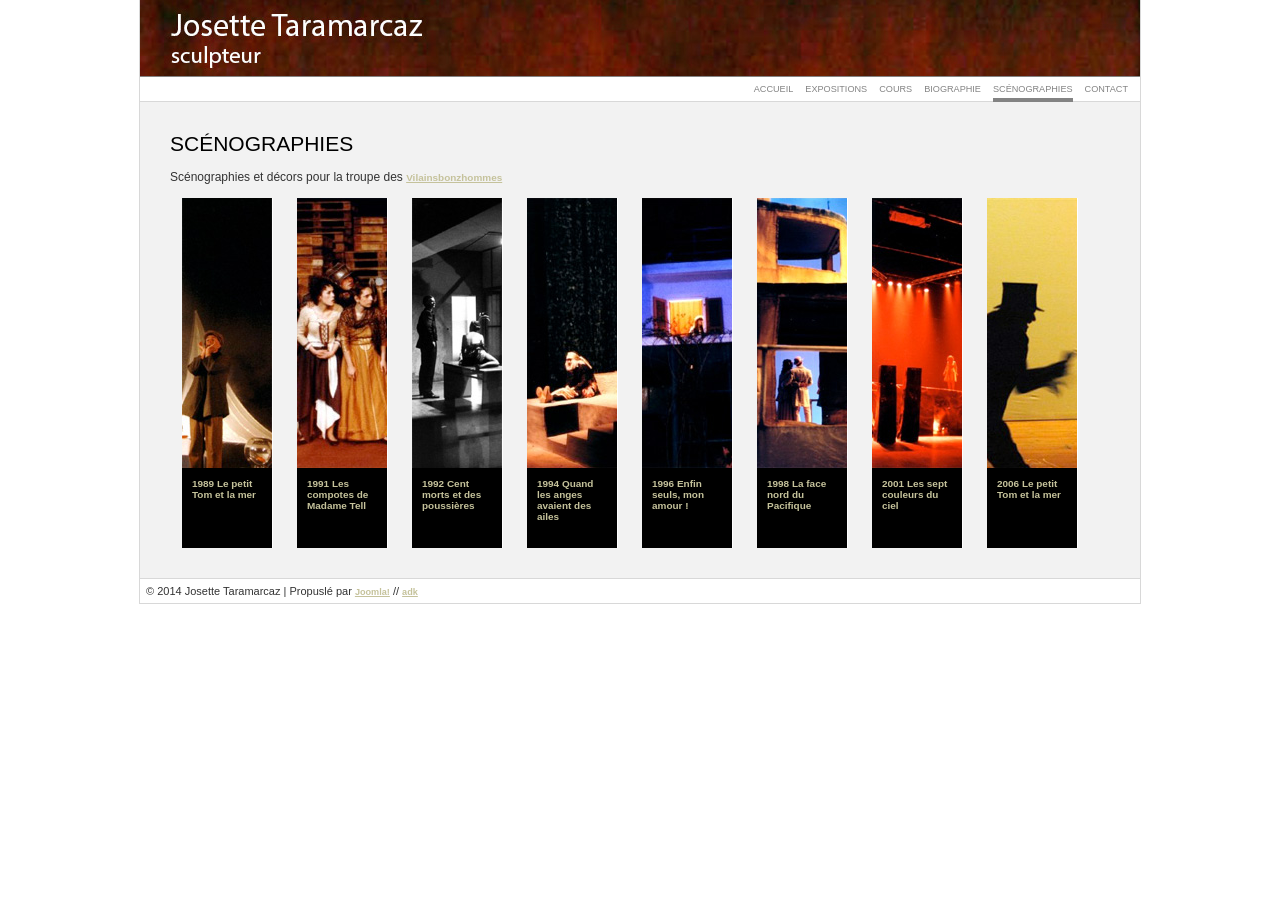
<file: ceramiste/scenographies.html>
<!DOCTYPE html PUBLIC "-//W3C//DTD XHTML 1.0 Strict//EN" "http://www.w3.org/TR/xhtml1/DTD/xhtml1-strict.dtd">
<html xmlns="http://www.w3.org/1999/xhtml" xml:lang="fr-fr" lang="fr-fr">
	<head>
		  <meta http-equiv="content-type" content="text/html; charset=utf-8" />
  <meta name="robots" content="index, follow" />
  <meta name="keywords" content="joomla, Joomla" />
  <meta name="title" content="Théâtre" />
  <meta name="author" content="Administrator" />
  <meta name="description" content="Joomla! - le portail dynamique et systeme de gestion de contenu" />
  <meta name="generator" content="Joomla! 1.5 - Open Source Content Management" />
  <title>Théâtre</title>
  <link href="/ceramiste/favicon.ico" rel="shortcut icon" type="image/x-icon" />
  <link rel="stylesheet" href="/ceramiste/plugins/content/slimbox/slimbox.css" type="text/css" />
  <script type="text/javascript" src="/ceramiste/media/system/js/mootools.js"></script>
  <script type="text/javascript" src="/ceramiste/media/system/js/caption.js"></script>
  <script type="text/javascript" src="/ceramiste/plugins/content/slimbox/slimbox.js"></script>

		<link rel="stylesheet" href="/ceramiste/templates/mate/css/style.css" type="text/css" />
	</head>
	<body>
		<div id="frame">   
			<div id="frame_header">
				<div id="frame_header_menu">
					<ul id="mainlevel"><li><a href="/ceramiste/contact.html" class="mainlevel" >Contact</a></li><li><a href="/ceramiste/scenographies.html" class="mainlevel" id="active_menu">Scénographies</a></li><li><a href="/ceramiste/biographie.html" class="mainlevel" >Biographie</a></li><li><a href="/ceramiste/cours.html" class="mainlevel" >Cours</a></li><li><a href="/ceramiste/expositions.html" class="mainlevel" >Expositions</a></li><li><a href="/ceramiste/" class="mainlevel" >Accueil</a></li></ul>
				</div>
			</div>
			<div id="frame_body">
					
<table class="contentpaneopen">



<tr>
<td valign="top">
<h1>Scénographies</h1>
<p>Scénographies et décors pour la troupe des <a href="http://www.vilainsbonzhommes.ch" target="_blank">Vilainsbonzhommes</a></p>
<div id="theatre-vbz">
<div id="i1" class="theatre-vbz-entry">
<p><a href="http://www.vilainsbonzhommes.ch/vbz/index.php?option=com_content&task=view&id=18&Itemid=39" target="_blank">1989 Le petit Tom et la mer</a></p>
</div>
<div id="i2" class="theatre-vbz-entry">
<p><a href="http://www.vilainsbonzhommes.ch/vbz/index.php?option=com_content&task=view&id=19&Itemid=40" target="_blank">1991 Les compotes de Madame Tell</a></p>
</div>
<div id="i3" class="theatre-vbz-entry">
<p><a href="http://www.vilainsbonzhommes.ch/vbz/index.php?option=com_content&task=view&id=20&Itemid=41" target="_blank">1992 Cent morts et des poussières</a></p>
</div>
<div id="i4" class="theatre-vbz-entry">
<p><a href="http://www.vilainsbonzhommes.ch/vbz/index.php?option=com_content&task=view&id=21&Itemid=42" target="_blank">1994 Quand les anges avaient des ailes</a></p>
</div>
<div id="i5" class="theatre-vbz-entry">
<p><a href="http://www.vilainsbonzhommes.ch/vbz/index.php?option=com_content&task=view&id=22&Itemid=43" target="_blank">1996 Enfin seuls, mon amour !</a></p>
</div>
<div id="i6" class="theatre-vbz-entry">
<p><a href="http://www.vilainsbonzhommes.ch/vbz/index.php?option=com_content&task=view&id=23&Itemid=44" target="_blank">1998 La face nord du Pacifique</a></p>
</div>
<div id="i7" class="theatre-vbz-entry">
<p><a href="http://www.vilainsbonzhommes.ch/vbz/index.php?option=com_content&task=view&id=27&Itemid=48" target="_blank">2001 Les sept couleurs du ciel</a></p>
</div>
<div id="i8" class="theatre-vbz-entry">
<p><a href="http://www.vilainsbonzhommes.ch/vbz/index.php?option=com_content&task=view&id=30&Itemid=51" target="_blank">2006 Le petit Tom et la mer</a></p>
</div>
</div>

</td>
</tr>

</table>
<span class="article_separator">&nbsp;</span>

					
			</div>
			<div id="frame_footer">
				&copy; 2014 Josette Taramarcaz | Propusl&eacute; par <a href="http://www.joomla.org">Joomla!</a> // <a href="mailto:adk@gmail.com">adk</a>
			</div>
		</div>
	</body>
</html>
</file>
<file: ceramiste/plugins/content/slimbox/slimbox.css>
/* SLIMBOX */

#lbOverlay {
	position: absolute;
	left: 0;
	width: 100%;
	background-color: #000;
	cursor: pointer;
}

#lbCenter, #lbBottomContainer {
	position: absolute;
	left: 50%;
	overflow: hidden;
	background-color: #fff;
}

.lbLoading {
	background: #fff url(loading.gif) no-repeat center;
}

#lbImage {
	position: absolute;
	left: 0;
	top: 0;
	border: 10px solid #fff;
	background-repeat: no-repeat;
}

#lbPrevLink, #lbNextLink {
	display: block;
	position: absolute;
	top: 0;
	width: 50%;
	outline: none;
}

#lbPrevLink {
	left: 0;
}

#lbPrevLink:hover {
	background: transparent url(prevlabel.gif) no-repeat 0% 15%;
}

#lbNextLink {
	right: 0;
}

#lbNextLink:hover {
	background: transparent url(nextlabel.gif) no-repeat 100% 15%;
}

#lbBottom {
	font-family: Verdana, Arial, Geneva, Helvetica, sans-serif;
	font-size: 10px;
	color: #666;
	line-height: 1.4em;
	text-align: left;
	border: 10px solid #fff;
	border-top-style: none;
}

#lbCloseLink {
	display: block;
	float: right;
	width: 66px;
	height: 22px;
	background: transparent url(closelabel.gif) no-repeat center;
	margin: 5px 0;
}

#lbCaption, #lbNumber {
	margin-right: 71px;
}

#lbCaption {
	font-weight: bold;
}
</file>
<file: ceramiste/modules/mod_thumbsup/mod_thumbsup.css>
.thumbsup-image img {
	padding:4px;
	border: 1px solid #f8c122;
	background: #f1f1f1;
	margin-right:4px;
	margin-top:-1px;
	}

.thumbsup-image {
	border-bottom: 1px #999 solid;
	margin-bottom:10px;
	padding-bottom:3px;
	padding-top:3px;
	padding-left:0px;
}

.thumbsup-title {
	font-size:15px;
	font-weight:bold;
	padding-bottom:4px;
}

.thumbsup-intro {
	font-size:11px;
	font-weight:normal;
	padding-bottom:4px;
}

.thumbsup-text {
	border-bottom: 1px #999 solid;
}

.thumbsup-text a {
	font-weight:normal;
}

.thumbsup-date {
	font-weight:normal;
	font-size:9px;
	padding-bottom:4px;
}

.thumbsup-author {
	font-weight:normal;
	font-size:9px;
	padding-bottom:4px;
}

.thumbsup-hits {
	font-weight:normal;
	font-size:9px;
	padding-bottom:4px;
}

td.thumbsup-image-news img {
	padding:4px;
	border: 1px solid #f8c122;
	background: #f1f1f1;
	margin-right:4px;
	margin-top:-1px;
	}



td.thumbsup-image-news {
	border-bottom: 1px #999 solid;
	margin-bottom:10px;
	padding-bottom:3px;
	padding-top:3px;
	padding-left:0px;
}



td.thumbsup-text-news {
	border-bottom: 1px #999 solid;
}

.thumbsup-date-news {
	font-weight:normal;
	font-size:8px;
	padding-bottom:0px;
}
</file>
<file: ceramiste/templates/mate/css/style.css>
/***************************************************************************************************
 * � 2009 - Josette Taramarcaz
 * author: Timothee Maret, timothee.maret@gmail.com
 **************************************************************************************************/
 
/* ----------------- HTML ELEMENTS OVERLOAD ----------------- */

* { margin: 0; padding: 0; border: 0px;}

h1 { font-size: 1.75em; margin: .67em 0 }
h2 { font-size: 1.5em; margin: .75em 0 }
h3 { font-size: 1.17em; margin: .83em 0 }
h4, p, blockquote, ul, fieldset, form, ol, dl, dir, menu, cite { font-size: 1em; margin: 1.12em 0 }
a { font-size: .83em; }
h5 { font-size: .83em; margin: 1.5em 0 }
h6 { font-size: .75em; margin: 1.67em 0 }
cite{ display: block; position: relative; }
ul {margin-left: 2em;}

#frame #frame_body table.contentpaneopen { display: block; position: relative;}
#frame #frame_body table.contentpaneopen tbody { display: block; position: relative;}
#frame #frame_body table.contentpaneopen tbody tr { display: block; position: relative;}
#frame #frame_body table.contentpaneopen tbody tr td { display: block; position: relative;}   
#frame #frame_body table.contentpaneopen tbody tr th { display: block; position: relative;} 

#frame #frame_body table.contentpaneopen table { display: table;				position: inherit; }
#frame #frame_body table.contentpaneopen tbody tbody { display: table-row-group;	position: inherit; }
#frame #frame_body table.contentpaneopen tbody tr tr    { display: table-row; 		position: inherit; }
#frame #frame_body table.contentpaneopen tbody tr td td    { display: table-cell; 		position: inherit; }   
#frame #frame_body table.contentpaneopen tbody tr th th    { display: table-cell; 		position: inherit; } 

/* ----------------- GENERAL LAYOUT ----------------- */

body { 
	margin: 0px;
	padding: 0px;
	/*text-align: center;*/
}

#frame {
	position: relative;
	width: 1000px;
	margin-left: auto;
	margin-right: auto;		
	border-left: solid 1px #d8d8d8;
	border-right: solid 1px #d8d8d8;
}

#frame a {
	color: #c5c29b;
	text-decoration: underline;
}

#frame #frame_body { height: 350px; z-index: 0; position: relative; top: 0px; }
html>body #frame #frame_body { height: auto; min-height: 350px ; }

#frame #frame_body {
	padding-left: 30px;
	padding-right: 24px;
	padding-top: 16px;
	padding-bottom: 6px; 
	background: white;
	font-size: 9pt;
	
	background: #f2f2f2;
}

#frame #frame_footer {
	padding: 6px;
	background: #e0dada;
	background: #8e2610; 
	background: none;
	border-top: solid 1px #d8d8d8;
	border-bottom: solid 1px #d8d8d8;
}

/* Main menu */

#frame #frame_header {
	width: 100%;
	height: auto;
	padding-top: 76px;
	background: #e0dada url(../images/specific/header.jpg) no-repeat 0px 0px;
}

#frame #frame_header #frame_header_menu ul#mainlevel {
	margin: 0px;
	padding: 0px;
	height: 24px;
	width: 100%;
	background: white;
	border-top: solid 1px #838383;
	border-bottom: solid 1px #d8d8d8;
}

#frame #frame_header #frame_header_menu ul#mainlevel li {
	list-style: none;
	float: right;
}


#frame #frame_header #frame_header_menu ul#mainlevel li a {
	font-weight: normal;
	display: block;
	height: 24px;
	line-height: 24px;
	width: auto;
	margin-right: 12px;
	text-decoration: none;
	color: #838383;
	text-transform: uppercase;
}

#frame #frame_header #frame_header_menu ul#mainlevel li a:hover,
#frame #frame_header #frame_header_menu ul#mainlevel li a#active_menu{
	color: #838383;
	border-bottom: solid 4px #838383;
	height: 21px;
}


/* vbz */
#theatre-vbz {
	height: 360px;
}

#theatre-vbz div.theatre-vbz-entry {
	display: block;
	width: 90px;
	float: left;
	border-right: 1px solid white;
	margin: 0px;
	margin-left: 12px;
	margin-right: 12px;
	padding: 0px;
}

#theatre-vbz div.theatre-vbz-entry p {
	margin: 0px;
	padding: 0px;
	display: block;
	width: 90px;
	
}

#theatre-vbz .theatre-vbz-entry p a {
	text-decoration: none;
	text-align: left;
	display: block;
	height: 60px;
	width: 70px;
	margin: 0px;
	padding: 10px;
	padding-top: 280px;
}

#theatre-vbz #i1 { background: black url(/ceramiste/images/vbz/1.jpg) no-repeat 0px 0px; }
#theatre-vbz #i2 { background: black url(/ceramiste/images/vbz/2.jpg) no-repeat 0px 0px; }
#theatre-vbz #i3 { background: black url(/ceramiste/images/vbz/3.jpg) no-repeat 0px 0px; }
#theatre-vbz #i4 { background: black url(/ceramiste/images/vbz/4.jpg) no-repeat 0px 0px; }
#theatre-vbz #i5 { background: black url(/ceramiste/images/vbz/5.jpg) no-repeat 0px 0px; }
#theatre-vbz #i6 { background: black url(/ceramiste/images/vbz/6.jpg) no-repeat 0px 0px; }
#theatre-vbz #i7 { background: black url(/ceramiste/images/vbz/7.jpg) no-repeat 0px 0px; }
#theatre-vbz #i8 { background: black url(/ceramiste/images/vbz/8.jpg) no-repeat 0px 0px; }

#theatre-vbz #i1:hover { background: grey url(/ceramiste/images/vbz/1.jpg) no-repeat 0px 0px; }
#theatre-vbz #i2:hover { background: grey url(/ceramiste/images/vbz/2.jpg) no-repeat 0px 0px; }
#theatre-vbz #i3:hover { background: grey url(/ceramiste/images/vbz/3.jpg) no-repeat 0px 0px; }
#theatre-vbz #i4:hover { background: grey url(/ceramiste/images/vbz/4.jpg) no-repeat 0px 0px; }
#theatre-vbz #i5:hover { background: grey url(/ceramiste/images/vbz/5.jpg) no-repeat 0px 0px; }
#theatre-vbz #i6:hover { background: grey url(/ceramiste/images/vbz/6.jpg) no-repeat 0px 0px; }
#theatre-vbz #i7:hover { background: grey url(/ceramiste/images/vbz/7.jpg) no-repeat 0px 0px; }
#theatre-vbz #i8:hover { background: grey url(/ceramiste/images/vbz/8.jpg) no-repeat 0px 0px; }

/*
#frame #frame_header p {
	position: absolute;
	color: #cdcdcd;
	font-size: 18pt;
	background: none;
	top: 20px;
	left: 20px;
	margin: 0;
	padding: 0;
}
*/




/*.contentpaneopen tbody { padding-right: 12px; }*/



/* ----------------- GENERAL STYLE ----------------- */

/* Gallery */

#lbImage {
	border: none;
}

#lbBottom {
	border: none;
}

#lbCloseLink {
	margin-right: 10px;
}

#lbCaption {
	margin-top: 4px;
	margin-left: 10px;
}

#lbNumber {
	margin-bottom: 4px;
	margin-left: 10px;
}

/* Actualit�s */

.thumbsup-image img {
	margin-top: 4px;
	padding: 4px;
    background: black;
    border: none;
}

.thumbsup-image a {
    text-decoration: none !important;
}

.thumbsup-image {
	position: absolute;
	bottom: 0px;
	left: 0px;
	border: none;
	width: 220px;
	display: block;
	padding: 6px;
}

.thumbsup-text {
    border: none; 
}

.thumbsup-title {
    font-size: inherit;
    font-weight: normal;
}


.thumbsup-intro {
    font-size: 10px;
    font-weight: normal;
}

.thumbsup-text a {
    font-weight: normal;
}

.thumbsup-date {
    font-weight: normal;
    font-style: italic; 
    font-size: 10px;
    padding-bottom: 4px;
}

/* Biography */

#listeexpos {
	width: 100%;
}

/* Gallery */

#frame #frame_body #galerie {
	width: 100%;
}

#frame #frame_body #galerie td {
	width: 50%;
}

#frame #frame_body #galerie td {
	padding-bottom: 20px;
}

#frame #frame_body #galerie a img {
	width: 40px;
	height: 40px;
	margin: 0;
	padding: 0;
}

#frame #frame_body #galerie a.slimbox {
	margin: 0;
	padding: 1px;
	display: block;
	float: left;
	width: 40px;
	height: 40px;
}

#frame #frame_body #galerie tr > td { 
  padding-left: 30px;
}
#frame #frame_body #galerie tr > td:first-child { 
  padding-right: 30px;
  padding-left: 0px;
}


/* Fonts */

#frame, .boxplus-caption {	
	/* font-family: "Myriad Pro", Tahoma, "Trebuchet MS", Verdana, sans-serif; */
	/* 	font: normal 12pt/16pt "Adobe Garamond Pro", "Times New Roman", serif; */
	font-family: Verdana,Arial,Helvetica,sans-serif;
	font-size: 11px;
	color: #333333;
	text-align: justify;
	text-decoration: none;
}


h1, h2, h3, h4, h5, h6 {
	/*font-family: "Myriad Pro", Tahoma, "Trebuchet MS", Verdana, sans-serif;*/
	font-variant: normal;
	color: black;
	font-style: normal;
	font-weight: normal;
}

h1 {
	text-transform: uppercase;
}

/*
#frame #frame_body a { 
	font-family: "Myriad Pro", Tahoma, "Trebuchet MS", Verdana, sans-serif; 
	font-weight: normal;
}
#frame #frame_body cite { padding-left: 18px; text-align: left; }

*/

/* Multipage selection */

.contentpaneopen .pagenavcounter {
	display: none; /* Do not display the page numbers */
}
/*
.toclink {
	margin-left: 0px;
	display: block;
	width: 100%;
	height: 28px;
	border-bottom: 2px solid;
	position: relative;
	margin-bottom: 34px;
}

.toclink li {
	display: block;
	float: left;
}

.toclink li a {
	position relative;
	display: block;
	margin-right: 20px;
	font-size: .83em;
	display: block;
	height: 28px;
}

.toclink li a:hover {
	border-bottom: 4px solid;
	height: 24px;
}
*/



/* footer */
/*
#frame #frame_footer p { margin: 0px; padding: 0px; }
#frame #frame_footer {
	font-family: "Myriad Pro", Tahoma, "Trebuchet MS", Verdana, sans-serif;
	font-size: .83em;
}
*/

/* Misc */

/* remove the navigation for multi-pages articles */
/*
#frame .pagenavcounter, 
#frame .pagenavbar { display: none; }
*/

/*#frame .contentpaneopen .contentheading { display: none !important; }*/ /* remove article title */

/* ----------------- DEFAULT PAGE ----------------- */

/*

#frame #frame_header {
	background: #cfd404 url(../images/background.jpg) no-repeat 0px 0px;
}

*/
a {
	font-weight: bold;
}

/*
.contentpaneopen tbody { padding-right: 8px; }

#frame #frame_footer {
	background: #cfd406;
	color: black;
}

#frame #frame_body cite {
	color: #a0a508;
	margin-left: 50px;
	margin-top: 40px;
	margin-bottom: 40px;
}

#toclinker, a {
	border-color: #a0a508;
	color: #a0a508;
}
#frame #frame_footer a {
	color: #ff001b;
}

a {
	text-decoration: none;
}

#frame #frame_body table.blog tr {
	display: block;
	padding: 6px;
	margin: 6px;
}

#frame #frame_body table.blog tbody {
	border: solid 1px #a0a508;
	width: 700px;
}

#frame #frame_body table.blog td.createdate {
	border-bottom: solid 1px black;
	font-family: "Myriad Pro", Tahoma, "Trebuchet MS", Verdana, sans-serif; 
	font-weight: normal;
}

*/

/*
#frame #frame_body table.blog span.pagenav {
}
*/

/* ----------------- FIRST PAGE ----------------- */




/* ----------------- MISC ----------------- */

.pdflink {
        background:transparent url(../images/pdf.jpg) no-repeat scroll right 0px;
        padding-right:25px;
        padding-bottom: 10px;
}
</file>
